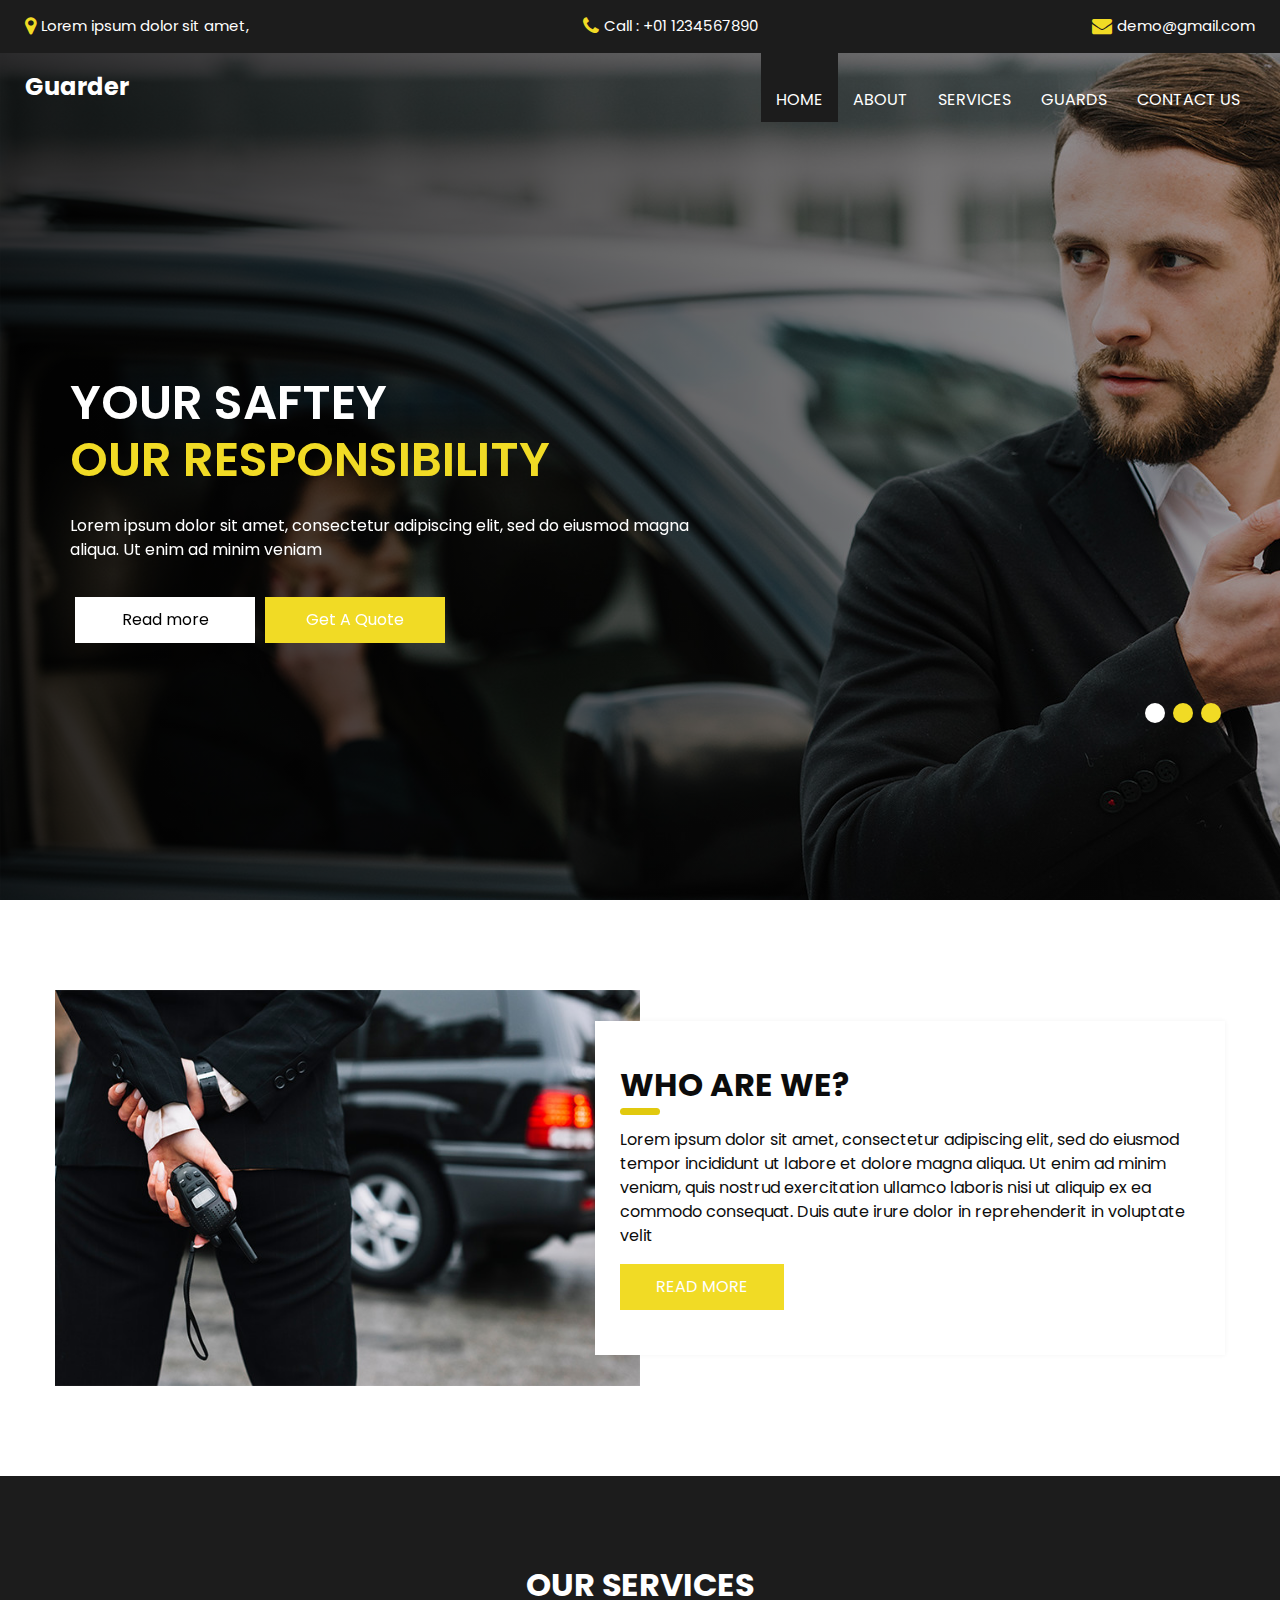
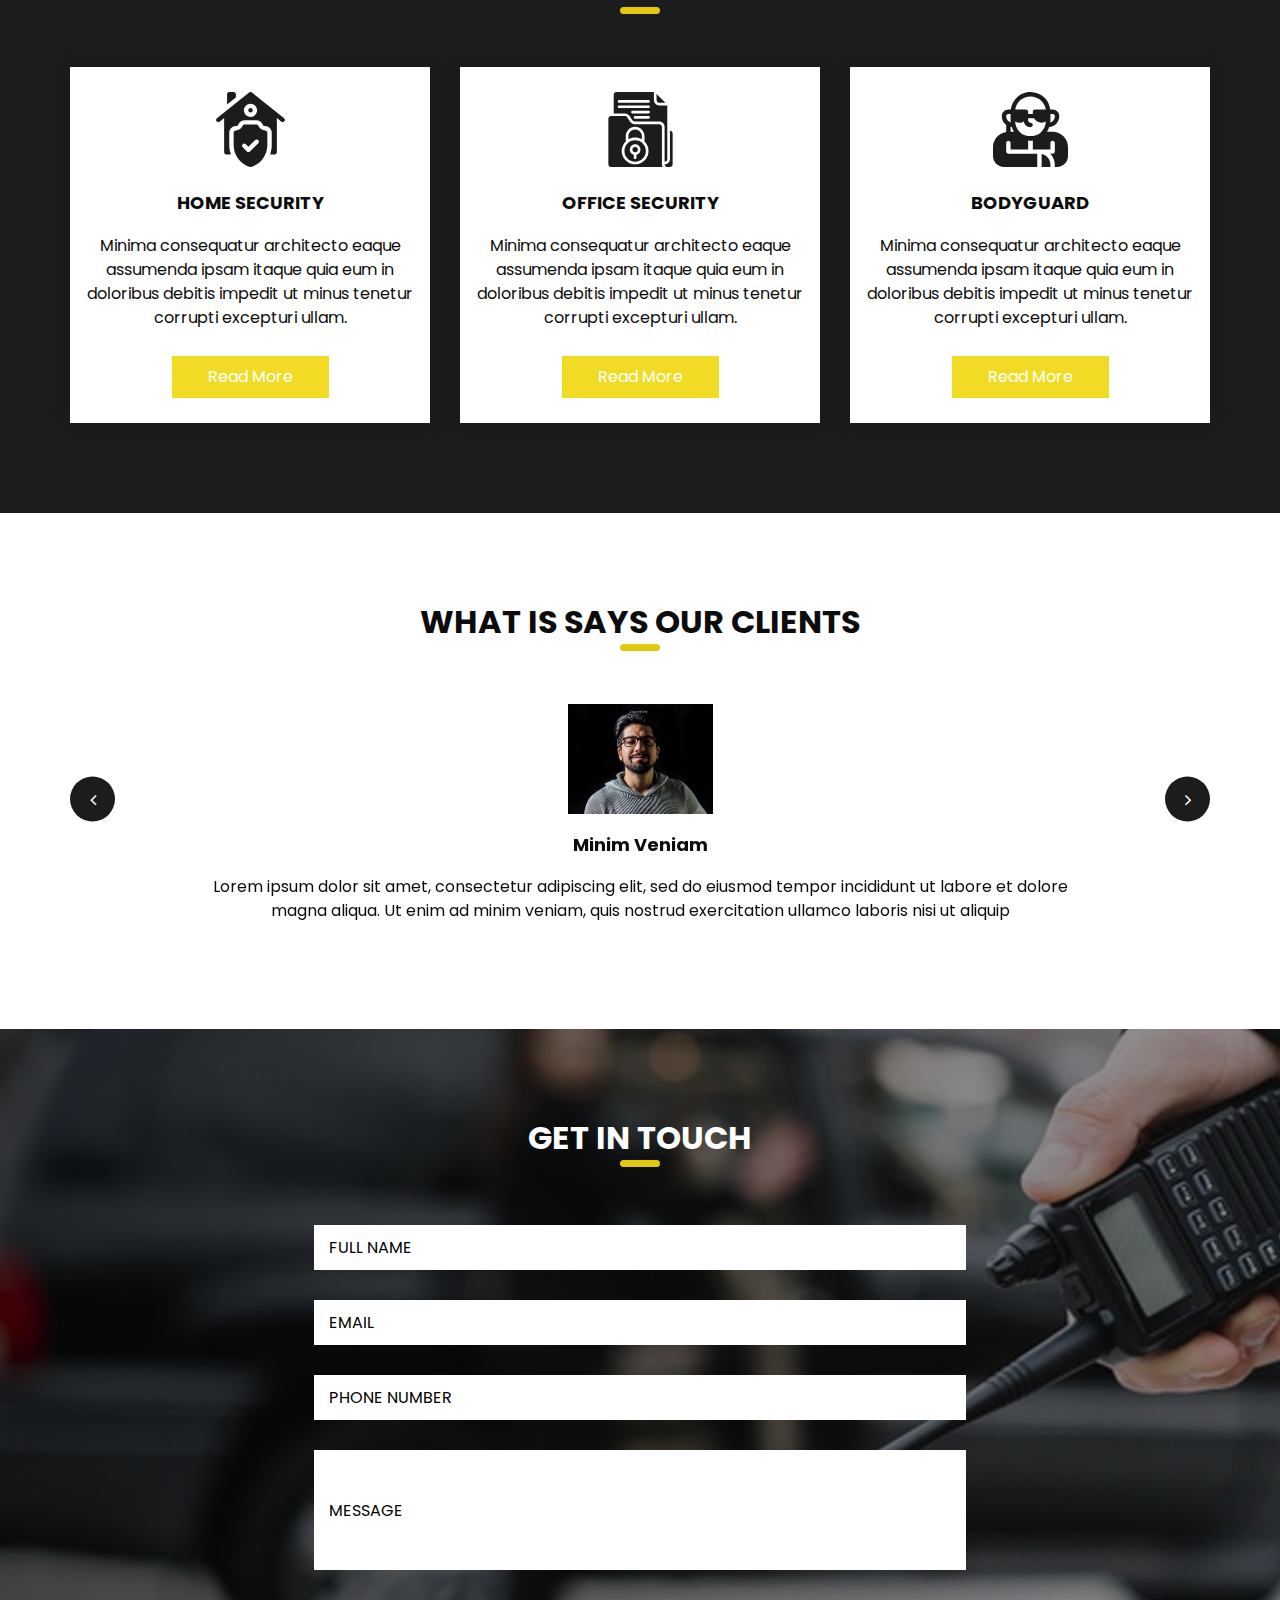
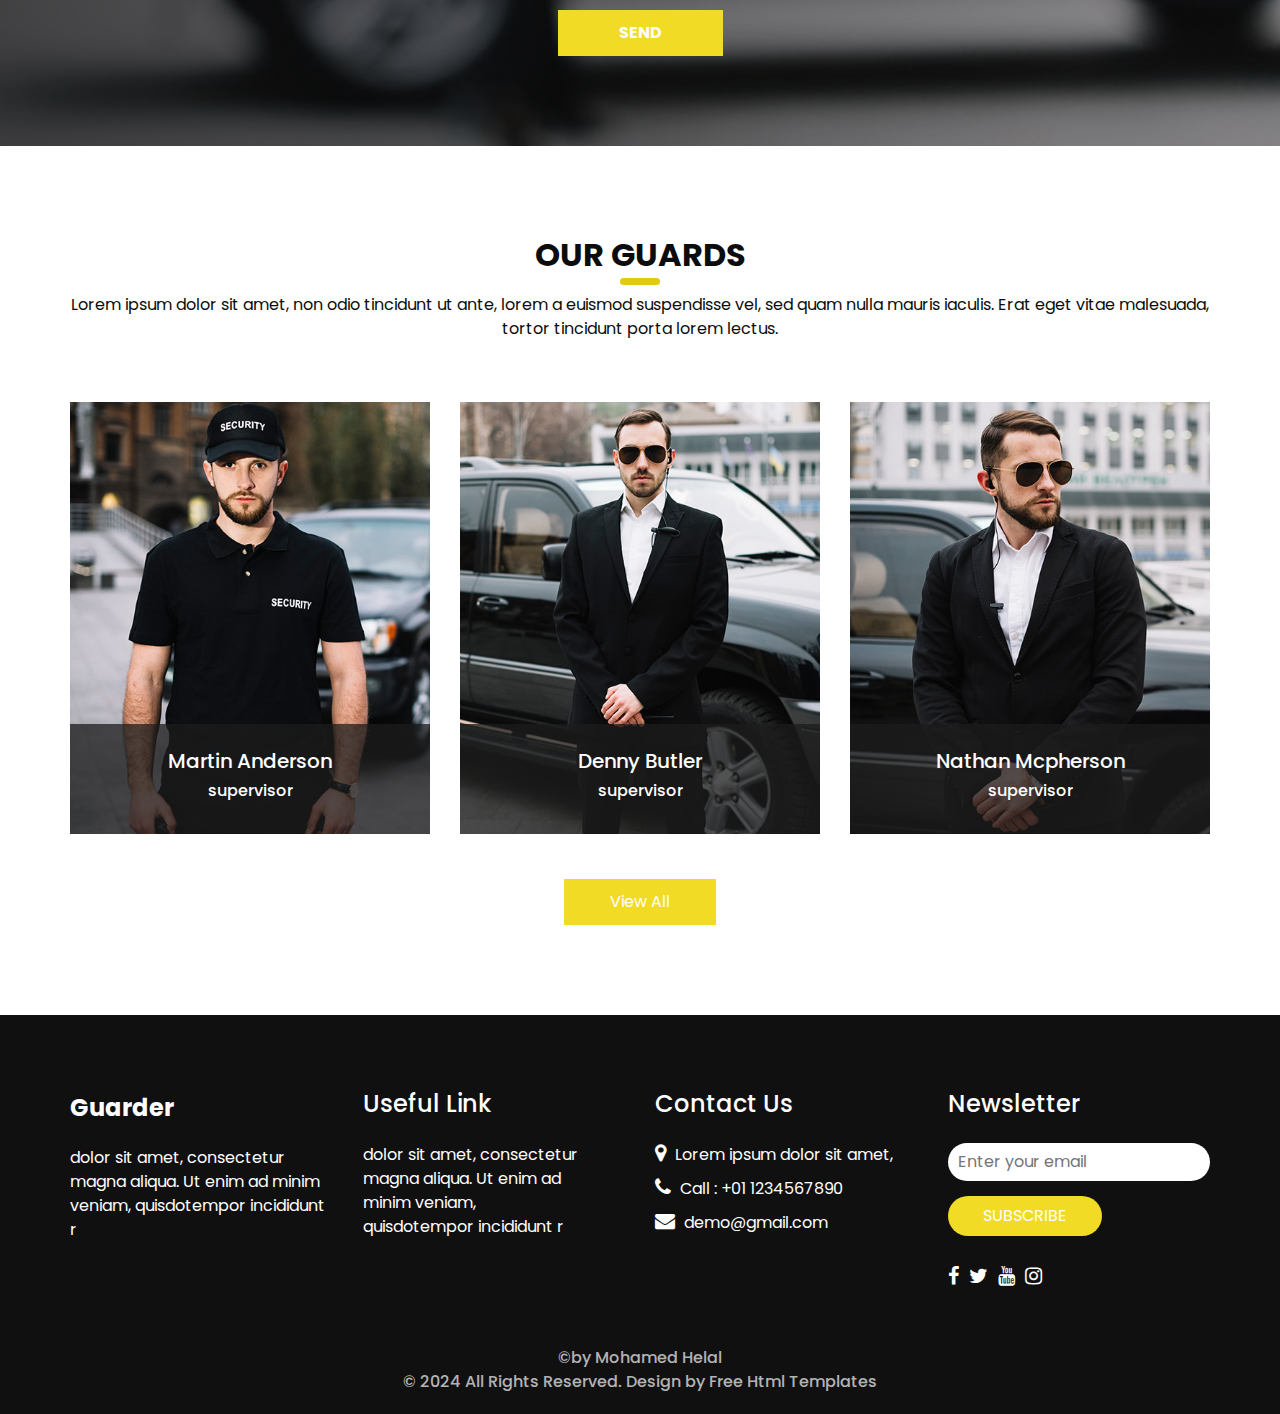
<file: index.html>
<!DOCTYPE html>
<html>

<head>
  <!-- Basic -->
  <meta charset="utf-8" />
  <meta http-equiv="X-UA-Compatible" content="IE=edge" />
  <!-- Mobile Metas -->
  <meta name="viewport" content="width=device-width, initial-scale=1, shrink-to-fit=no" />
  <!-- Site Metas -->
  <meta name="keywords" content="" />
  <meta name="description" content="" />
  <meta name="author" content="" />
  <link rel="shortcut icon" href="images/favicon.png" type="image/x-icon">

  <title>Guarder</title>

  <!-- bootstrap core css -->
  <link rel="stylesheet" type="text/css" href="css/bootstrap.css" />

  <!-- fonts style -->
  <link href="https://fonts.googleapis.com/css?family=Open+Sans:400,700|Poppins:400,600,700&display=swap" rel="stylesheet" />

  <!-- Custom styles for this template -->
  <link href="css/style.css" rel="stylesheet" />
  <!-- responsive style -->
  <link href="css/responsive.css" rel="stylesheet" />
</head>

<body>
  <div class="hero_area">
    <!-- header section strats -->
    <div class="hero_bg_box">
      <div class="img-box">
        <img src="images/hero-bg.jpg" alt="">
      </div>
    </div>

    <header class="header_section">
      <div class="header_top">
        <div class="container-fluid">
          <div class="contact_link-container">
            <a href="" class="contact_link1">
              <i class="fa fa-map-marker" aria-hidden="true"></i>
              <span>
                Lorem ipsum dolor sit amet,
              </span>
            </a>
            <a href="" class="contact_link2">
              <i class="fa fa-phone" aria-hidden="true"></i>
              <span>
                Call : +01 1234567890
              </span>
            </a>
            <a href="" class="contact_link3">
              <i class="fa fa-envelope" aria-hidden="true"></i>
              <span>
                demo@gmail.com
              </span>
            </a>
          </div>
        </div>
      </div>
      <div class="header_bottom">
        <div class="container-fluid">
          <nav class="navbar navbar-expand-lg custom_nav-container">
            <a class="navbar-brand" href="index.html">
              <span>
                Guarder
              </span>
            </a>
            <button class="navbar-toggler" type="button" data-toggle="collapse" data-target="#navbarSupportedContent" aria-controls="navbarSupportedContent" aria-expanded="false" aria-label="Toggle navigation">
              <span class=""></span>
            </button>

            <div class="collapse navbar-collapse ml-auto" id="navbarSupportedContent">
              <ul class="navbar-nav  ">
                <li class="nav-item active">
                  <a class="nav-link" href="index.html">Home <span class="sr-only">(current)</span></a>
                </li>
                <li class="nav-item">
                  <a class="nav-link" href="about.html"> About</a>
                </li>
                <li class="nav-item">
                  <a class="nav-link" href="service.html"> Services </a>
                </li>
                <li class="nav-item">
                  <a class="nav-link" href="guard.html"> Guards </a>
                </li>
                <li class="nav-item">
                  <a class="nav-link" href="contact.html">Contact us</a>
                </li>
              </ul>
            </div>
          </nav>
        </div>
      </div>
    </header>
    <!-- end header section -->
    <!-- slider section -->
    <section class=" slider_section ">
      <div id="carouselExampleIndicators" class="carousel slide" data-ride="carousel">
        <div class="carousel-inner">
          <div class="carousel-item active">
            <div class="container">
              <div class="row">
                <div class="col-md-7">
                  <div class="detail-box">
                    <h1>
                      Your Saftey <br>
                      <span>
                        Our Responsibility
                      </span>
                    </h1>
                    <p>
                      Lorem ipsum dolor sit amet, consectetur adipiscing elit,
                      sed do eiusmod magna aliqua. Ut enim ad minim veniam
                    </p>
                    <div class="btn-box">
                      <a href="" class="btn-1"> Read more </a>
                      <a href="" class="btn-2">Get A Quote</a>
                    </div>
                  </div>
                </div>
              </div>
            </div>
          </div>
          <div class="carousel-item ">
            <div class="container">
              <div class="row">
                <div class="col-md-7">
                  <div class="detail-box">
                    <h1>
                      Your Saftey <br>
                      <span>
                        Our Responsibility
                      </span>
                    </h1>
                    <p>
                      Lorem ipsum dolor sit amet, consectetur adipiscing elit,
                      sed do eiusmod magna aliqua. Ut enim ad minim veniam
                    </p>
                    <div class="btn-box">
                      <a href="" class="btn-1"> Read more </a>
                      <a href="" class="btn-2">Get A Quote</a>
                    </div>
                  </div>
                </div>
              </div>
            </div>
          </div>
          <div class="carousel-item ">
            <div class="container">
              <div class="row">
                <div class="col-md-7">
                  <div class="detail-box">
                    <h1>
                      Your Saftey <br>
                      <span>
                        Our Responsibility
                      </span>
                    </h1>
                    <p>
                      Lorem ipsum dolor sit amet, consectetur adipiscing elit,
                      sed do eiusmod magna aliqua. Ut enim ad minim veniam
                    </p>
                    <div class="btn-box">
                      <a href="" class="btn-1"> Read more </a>
                      <a href="" class="btn-2">Get A Quote</a>
                    </div>
                  </div>
                </div>
              </div>
            </div>
          </div>
        </div>
        <div class="container idicator_container">
          <ol class="carousel-indicators">
            <li data-target="#carouselExampleIndicators" data-slide-to="0" class="active"></li>
            <li data-target="#carouselExampleIndicators" data-slide-to="1"></li>
            <li data-target="#carouselExampleIndicators" data-slide-to="2"></li>
          </ol>
        </div>
      </div>
    </section>
    <!-- end slider section -->
  </div>

  <!-- about section -->

  <section class="about_section layout_padding">
    <div class="container">
      <div class="row">
        <div class="col-md-6 px-0">
          <div class="img_container">
            <div class="img-box">
              <img src="images/about-img.jpg" alt="" />
            </div>
          </div>
        </div>
        <div class="col-md-6 px-0">
          <div class="detail-box">
            <div class="heading_container ">
              <h2>
                Who Are We?
              </h2>
            </div>
            <p>
              Lorem ipsum dolor sit amet, consectetur adipiscing elit, sed do
              eiusmod tempor incididunt ut labore et dolore magna aliqua. Ut
              enim ad minim veniam, quis nostrud exercitation ullamco laboris
              nisi ut aliquip ex ea commodo consequat. Duis aute irure dolor
              in reprehenderit in voluptate velit
            </p>
            <div class="btn-box">
              <a href="">
                Read More
              </a>
            </div>
          </div>
        </div>
      </div>
    </div>
  </section>

  <!-- end about section -->

  <!-- service section -->

  <section class="service_section layout_padding">
    <div class="container">
      <div class="heading_container heading_center">
        <h2>
          Our services
        </h2>
      </div>
      <div class="row">
        <div class="col-md-4">
          <div class="box ">
            <div class="img-box">
              <svg enable-background="new 0 0 512 512" height="512" viewBox="0 0 512 512" width="512" xmlns="http://www.w3.org/2000/svg">
                <g>
                  <g>
                    <circle cx="256" cy="125" r="15" />
                    <path d="m356 262c-18.955 0-35.996-10.532-44.472-27.484l-2.111-4.223c-2.541-5.083-7.735-8.293-13.417-8.293h-80c-5.682 0-10.876 3.21-13.417 8.292l-2.111 4.222c-8.476 16.954-25.517 27.486-44.472 27.486-8.284 0-15 6.716-15 15v85.597c0 33.654 10.619 65.715 30.708 92.716 20.089 27 47.747 46.384 79.982 56.054 1.406.422 2.858.633 4.31.633s2.904-.211 4.31-.633c32.235-9.67 59.893-29.054 79.982-56.054 20.089-27.001 30.708-59.062 30.708-92.716v-85.597c0-8.284-6.716-15-15-15zm-46.967 87.322-56.568 56.568c-2.929 2.929-6.768 4.394-10.606 4.394s-7.678-1.464-10.606-4.394l-28.284-28.284c-5.858-5.858-5.858-15.355 0-21.213 5.857-5.858 15.355-5.858 21.213 0l17.678 17.677 45.962-45.961c5.857-5.858 15.355-5.858 21.213 0 5.856 5.858 5.856 15.355-.002 21.213z" />
                    <g>
                      <path d="m485.371 179.287-220-176c-5.479-4.383-13.263-4.383-18.741 0l-220 176c-6.469 5.175-7.518 14.614-2.342 21.083 5.175 6.468 14.614 7.517 21.083 2.342l30.629-24.503v232.791c0 8.284 6.716 15 15 15h31.119c-7.333-20.12-11.119-41.476-11.119-63.403v-85.597c0-24.813 20.187-45 45-45 7.632 0 14.226-4.075 17.639-10.901l2.112-4.224c7.67-15.342 23.093-24.875 40.249-24.875h80c17.156 0 32.579 9.533 40.25 24.878l2.111 4.223c3.412 6.824 10.007 10.899 17.639 10.899 24.813 0 45 20.187 45 45v85.597c0 21.927-3.786 43.283-11.119 63.403h31.119c8.284 0 15-6.716 15-15v-232.791l30.629 24.503c2.766 2.213 6.075 3.288 9.361 3.288 4.4 0 8.76-1.927 11.722-5.63 5.176-6.469 4.127-15.908-2.341-21.083zm-229.371-9.287c-24.813 0-45-20.187-45-45s20.187-45 45-45 45 20.187 45 45-20.187 45-45 45z" />
                    </g>
                  </g>
                  <g>
                    <path d="m156 15c0-8.284-6.716-15-15-15h-30c-8.284 0-15 6.716-15 15v70.372l60-48z" />
                  </g>
                </g>
              </svg>
            </div>
            <div class="detail-box">
              <h6>
                Home Security
              </h6>
              <p>
                Minima consequatur architecto eaque assumenda ipsam itaque quia eum in doloribus debitis impedit ut minus tenetur corrupti excepturi ullam.
              </p>
              <a href="">
                Read More
              </a>
            </div>
          </div>
        </div>
        <div class="col-md-4">
          <div class="box ">
            <div class="img-box">
              <svg version="1.1" xmlns="http://www.w3.org/2000/svg" xmlns:xlink="http://www.w3.org/1999/xlink" x="0px" y="0px" viewBox="0 0 512 512" style="enable-background:new 0 0 512 512;" xml:space="preserve">
                <g>
                  <g>
                    <g>
                      <circle cx="219.429" cy="393.143" r="18.286" />
                      <path d="M219.429,329.143c-40.396,0-73.143,32.747-73.143,73.143c0,40.396,32.747,73.143,73.143,73.143
          c40.396,0,73.143-32.747,73.143-73.143C292.525,361.909,259.805,329.189,219.429,329.143z M228.571,428.416V448
          c0,5.049-4.093,9.143-9.143,9.143c-5.049,0-9.143-4.093-9.143-9.143v-19.584c-17.831-4.604-29.458-21.749-27.137-40.018
          c2.32-18.269,17.864-31.963,36.28-31.963c18.416,0,33.959,13.694,36.28,31.963C258.029,406.667,246.403,423.812,228.571,428.416z
          " />
                      <path d="M402.286,274.286v-36.571c-0.01-10.095-8.191-18.276-18.286-18.286H215.772c-12.18-0.01-23.558-6.08-30.348-16.192
          l-20.321-30.487c-3.392-5.109-9.117-8.179-15.25-8.179H54.857c-10.095,0.01-18.276,8.191-18.286,18.286v310.857
          c0.01,10.095,8.191,18.276,18.286,18.286h352.516c-3.294-5.533-5.051-11.846-5.088-18.286V274.286z M304.069,436.92
          c-14.047,34.375-47.506,56.826-84.64,56.795c-37.135,0.031-70.593-22.419-84.64-56.795c-14.047-34.375-5.888-73.833,20.64-99.818
          v-35.388c0.04-35.33,28.67-63.96,64-64c35.33,0.039,63.961,28.67,64,64v35.388C309.957,363.087,318.116,402.545,304.069,436.92z" />
                      <path d="M384,73.143h41.929l-60.214-60.214v41.929C365.724,64.952,373.905,73.133,384,73.143z" />
                      <path d="M265.143,323.227v-21.513c-0.044-25.229-20.485-45.67-45.714-45.714c-25.235,0.03-45.685,20.479-45.714,45.714v21.513
          C201.959,306.734,236.898,306.734,265.143,323.227z" />
                      <path d="M420.571,256v219.429c10.095-0.01,18.276-8.191,18.286-18.286V91.429H384c-20.188-0.023-36.548-16.383-36.571-36.571V0
          h-256C81.334,0.01,73.153,8.191,73.143,18.286v128h76.71c12.247-0.005,23.684,6.122,30.464,16.321l20.295,30.446
          c3.395,5.048,9.077,8.08,15.161,8.089H384c20.188,0.023,36.548,16.383,36.571,36.571V256z M310.857,182.857h-91.429
          c-5.049,0-9.143-4.093-9.143-9.143s4.093-9.143,9.143-9.143h91.429c5.049,0,9.143,4.093,9.143,9.143
          S315.907,182.857,310.857,182.857z M310.857,146.286H201.143c-5.049,0-9.143-4.093-9.143-9.143c0-5.049,4.093-9.143,9.143-9.143
          h109.714c5.049,0,9.143,4.093,9.143,9.143C320,142.192,315.907,146.286,310.857,146.286z M310.857,109.714H109.714
          c-5.049,0-9.143-4.093-9.143-9.143c0-5.049,4.093-9.143,9.143-9.143h201.143c5.049,0,9.143,4.093,9.143,9.143
          C320,105.621,315.907,109.714,310.857,109.714z M310.857,73.143H109.714c-5.049,0-9.143-4.093-9.143-9.143
          s4.093-9.143,9.143-9.143h201.143c5.049,0,9.143,4.093,9.143,9.143S315.907,73.143,310.857,73.143z" />
                      <path d="M457.143,265.143v192c-0.023,20.188-16.383,36.548-36.571,36.571c0.01,10.095,8.191,18.276,18.286,18.286h18.286
          c10.095-0.01,18.276-8.191,18.286-18.286V283.429C475.419,273.334,467.238,265.153,457.143,265.143z" />
                    </g>
                  </g>
                </g>
                <g>
                </g>
                <g>
                </g>
                <g>
                </g>
                <g>
                </g>
                <g>
                </g>
                <g>
                </g>
                <g>
                </g>
                <g>
                </g>
                <g>
                </g>
                <g>
                </g>
                <g>
                </g>
                <g>
                </g>
                <g>
                </g>
                <g>
                </g>
                <g>
                </g>
              </svg>
            </div>
            <div class="detail-box">
              <h6>
                Office Security
              </h6>
              <p>
                Minima consequatur architecto eaque assumenda ipsam itaque quia eum in doloribus debitis impedit ut minus tenetur corrupti excepturi ullam.
              </p>
              <a href="">
                Read More
              </a>
            </div>
          </div>
        </div>
        <div class="col-md-4">
          <div class="box ">
            <div class="img-box">
              <svg version="1.1" xmlns="http://www.w3.org/2000/svg" xmlns:xlink="http://www.w3.org/1999/xlink" x="0px" y="0px" viewBox="0 0 512 512" style="enable-background:new 0 0 512 512;" xml:space="preserve">
                <g>
                  <g>
                    <path d="M332,423.518V512h60v-15C392,460.784,366.197,430.487,332,423.518z" />
                  </g>
                </g>
                <g>
                  <g>
                    <path d="M407,272h-38.298c6.211-9.549,11.184-21.85,14.971-32.595c38.58-3.058,69.119-35.067,69.119-74.405
                 c0-24.814-20.186-45-45-45h-17.263c-3.373-30.112-16.168-58.339-38.108-80.581C326.639,14.004,290.742,0,255,0
                 c-69.309,0-125.911,52.685-133.484,120H105c-24.814,0-45,20.186-45,45c0,24.476,11.836,46.095,30.066,59.685
                 C90.062,224.797,90,224.888,90,225v48.516C39.25,280.873,0,324.245,0,377v60c0,41.353,33.633,75,75,75h227v-90h-15H105
                 c-8.291,0-15-6.709-15-15v-60c0-8.291,6.709-15,15-15s15,6.709,15,15v45h120v-61.373c4.988,0.569,9.946,1.373,15,1.373
                 s12.012-0.804,17-1.373V392h15h30h75v-45c0-8.291,6.709-15,15-15c8.291,0,15,6.709,15,15v60c0,8.291-6.709,15-15,15h-16.75
                 c19.534,19.08,31.75,45.608,31.75,75v15h15c41.367,0,75-33.647,75-75v-60C512,319.109,464.891,272,407,272z M392,195v-45h15.791
                 c8.262,0,15,6.724,15,15c0,20.33-13.638,37.354-32.179,42.914C391.033,203.597,392,199.378,392,195z M255,30
                 c27.803,0,56.229,10.928,76.209,30.63c16.238,16.45,26.111,37.178,29.319,59.37H287c-8.291,0-15,6.709-15,15v15h-32v-15
                 c0-8.291-6.709-15-15-15h-73.484C158.873,69.25,202.244,30,255,30z M90,165c0-8.276,6.738-15,15-15h15v45
                 c0,4.292,0.956,8.425,1.362,12.66C103.239,201.843,90,185.03,90,165z M120,272v-34.219c2.75,0.564,5.449,1.283,8.298,1.542
                 c3.787,10.774,8.774,23.103,15,32.677H120z M326.316,275.706c-29.136,25.422-72.715,31.761-108.047,19.067
                 c-11.777-4.237-22.866-10.593-32.578-19.063c-20.881-18.376-33.043-46.22-34.929-73.644C159.448,206.968,169.332,210,180,210
                 c11.235,0,21.636-3.298,30.637-8.694C213.739,223.118,232.346,240,255,240c8.291,0,17-6.709,17-15s-8.709-15-17-15
                 c-8.262,0-15-6.724-15-15v-15h40.346c10.411,17.847,29.55,30,51.654,30c10.668,0,20.552-3.032,29.238-7.934
                 C359.352,229.501,347.186,257.357,326.316,275.706z" />
                  </g>
                </g>
                <g>
                </g>
                <g>
                </g>
                <g>
                </g>
                <g>
                </g>
                <g>
                </g>
                <g>
                </g>
                <g>
                </g>
                <g>
                </g>
                <g>
                </g>
                <g>
                </g>
                <g>
                </g>
                <g>
                </g>
                <g>
                </g>
                <g>
                </g>
                <g>
                </g>
              </svg>
            </div>
            <div class="detail-box">
              <h6>
                Bodyguard
              </h6>
              <p>
                Minima consequatur architecto eaque assumenda ipsam itaque quia eum in doloribus debitis impedit ut minus tenetur corrupti excepturi ullam.
              </p>
              <a href="">
                Read More
              </a>
            </div>
          </div>
        </div>
      </div>
    </div>
  </section>

  <!-- end service section -->


  <!-- client section -->

  <section class="client_section layout_padding">
    <div class="container ">
      <div class="heading_container heading_center">
        <h2>
          What is says our clients
        </h2>
      </div>
      <div id="carouselExampleControls" class="carousel slide" data-ride="carousel">
        <div class="carousel-inner">
          <div class="carousel-item active">
            <div class="box">
              <div class="img-box">
                <img src="images/client.png" alt="">
              </div>
              <div class="detail-box">
                <h4>
                  Minim Veniam
                </h4>
                <p>
                  Lorem ipsum dolor sit amet, consectetur adipiscing elit, sed
                  do eiusmod tempor incididunt ut labore et dolore magna
                  aliqua. Ut enim ad minim veniam, quis nostrud exercitation
                  ullamco laboris nisi ut aliquip
                </p>
              </div>
            </div>
          </div>
          <div class="carousel-item ">
            <div class="box">
              <div class="img-box">
                <img src="images/client.png" alt="">
              </div>
              <div class="detail-box">
                <h4>
                  Minim Veniam
                </h4>
                <p>
                  Lorem ipsum dolor sit amet, consectetur adipiscing elit, sed
                  do eiusmod tempor incididunt ut labore et dolore magna
                  aliqua. Ut enim ad minim veniam, quis nostrud exercitation
                  ullamco laboris nisi ut aliquip
                </p>
              </div>
            </div>
          </div>
          <div class="carousel-item ">
            <div class="box">
              <div class="img-box">
                <img src="images/client.png" alt="">
              </div>
              <div class="detail-box">
                <h4>
                  Minim Veniam
                </h4>
                <p>
                  Lorem ipsum dolor sit amet, consectetur adipiscing elit, sed
                  do eiusmod tempor incididunt ut labore et dolore magna
                  aliqua. Ut enim ad minim veniam, quis nostrud exercitation
                  ullamco laboris nisi ut aliquip
                </p>
              </div>
            </div>
          </div>
        </div>
        <div class="carousel_btn-box">
          <a class="carousel-control-prev" href="#carouselExampleControls" role="button" data-slide="prev">
            <i class="fa fa-angle-left" aria-hidden="true"></i>
            <span class="sr-only">Previous</span>
          </a>
          <a class="carousel-control-next" href="#carouselExampleControls" role="button" data-slide="next">
            <i class="fa fa-angle-right" aria-hidden="true"></i>
            <span class="sr-only">Next</span>
          </a>
        </div>
      </div>
    </div>
  </section>

  <!-- end client section -->

  <!-- contact section -->

  <section class="contact_section layout_padding">
    <div class="contact_bg_box">
      <div class="img-box">
        <img src="images/contact-bg.jpg" alt="">
      </div>
    </div>
    <div class="container">
      <div class="heading_container heading_center">
        <h2>
          Get In touch
        </h2>
      </div>
      <div class="">
        <div class="row">
          <div class="col-md-7 mx-auto">
            <form action="#">
              <div class="contact_form-container">
                <div>
                  <div>
                    <input type="text" placeholder="Full Name" />
                  </div>
                  <div>
                    <input type="email" placeholder="Email " />
                  </div>
                  <div>
                    <input type="text" placeholder="Phone Number" />
                  </div>
                  <div class="">
                    <input type="text" placeholder="Message" class="message_input" />
                  </div>
                  <div class="btn-box ">
                    <button type="submit">
                      Send
                    </button>
                  </div>
                </div>
              </div>
            </form>
          </div>
        </div>
      </div>
    </div>
  </section>

  <!-- end contact section -->

  <!-- team section -->

  <section class="team_section layout_padding">
    <div class="container">
      <div class="heading_container heading_center">
        <h2>
          Our Guards
        </h2>
        <p>
          Lorem ipsum dolor sit amet, non odio tincidunt ut ante, lorem a euismod suspendisse vel, sed quam nulla mauris
          iaculis. Erat eget vitae malesuada, tortor tincidunt porta lorem lectus.
        </p>
      </div>
      <div class="row">
        <div class="col-md-4 col-sm-6 mx-auto ">
          <div class="box">
            <div class="img-box">
              <img src="images/t1.jpg" alt="">
            </div>
            <div class="detail-box">
              <h5>
                Martin Anderson
              </h5>
              <h6 class="">
                supervisor
              </h6>
            </div>
          </div>
        </div>
        <div class="col-md-4 col-sm-6 mx-auto ">
          <div class="box">
            <div class="img-box">
              <img src="images/t2.jpg" alt="">
            </div>
            <div class="detail-box">
              <h5>
                Denny Butler
              </h5>
              <h6 class="">
                supervisor
              </h6>
            </div>
          </div>
        </div>
        <div class="col-md-4 col-sm-6 mx-auto ">
          <div class="box">
            <div class="img-box">
              <img src="images/t3.jpg" alt="">
            </div>
            <div class="detail-box">
              <h5>
                Nathan Mcpherson
              </h5>
              <h6 class="">
                supervisor
              </h6>
            </div>
          </div>
        </div>
      </div>
      <div class="btn-box">
        <a href="">
          View All
        </a>
      </div>
    </div>
  </section>

  <!-- end team section -->

  <!-- info section -->
  <section class="info_section ">
    <div class="container">
      <div class="row">
        <div class="col-md-3">
          <div class="info_logo">
            <a class="navbar-brand" href="index.html">
              <span>
                Guarder
              </span>
            </a>
            <p>
              dolor sit amet, consectetur magna aliqua. Ut enim ad minim veniam, quisdotempor incididunt r
            </p>
          </div>
        </div>
        <div class="col-md-3">
          <div class="info_links">
            <h5>
              Useful Link
            </h5>
            <ul>
              <li>
                <a href="">
                  dolor sit amet, consectetur
                </a>
              </li>
              <li>
                <a href="">
                  magna aliqua. Ut enim ad
                </a>
              </li>
              <li>
                <a href="">
                  minim veniam,
                </a>
              </li>
              <li>
                <a href="">
                  quisdotempor incididunt r
                </a>
              </li>
            </ul>
          </div>
        </div>
        <div class="col-md-3">
          <div class="info_info">
            <h5>
              Contact Us
            </h5>
          </div>
          <div class="info_contact">
            <a href="" class="">
              <i class="fa fa-map-marker" aria-hidden="true"></i>
              <span>
                Lorem ipsum dolor sit amet,
              </span>
            </a>
            <a href="" class="">
              <i class="fa fa-phone" aria-hidden="true"></i>
              <span>
                Call : +01 1234567890
              </span>
            </a>
            <a href="" class="">
              <i class="fa fa-envelope" aria-hidden="true"></i>
              <span>
                demo@gmail.com
              </span>
            </a>
          </div>
        </div>
        <div class="col-md-3">
          <div class="info_form ">
            <h5>
              Newsletter
            </h5>
            <form action="#">
              <input type="email" placeholder="Enter your email">
              <button>
                Subscribe
              </button>
            </form>
            <div class="social_box">
              <a href="">
                <i class="fa fa-facebook" aria-hidden="true"></i>
              </a>
              <a href="">
                <i class="fa fa-twitter" aria-hidden="true"></i>
              </a>
              <a href="">
                <i class="fa fa-youtube" aria-hidden="true"></i>
              </a>
              <a href="">
                <i class="fa fa-instagram" aria-hidden="true"></i>
              </a>
            </div>
          </div>
        </div>
      </div>
    </div>
  </section>

  <!-- end info_section -->




  <!-- footer section -->
  <footer class="container-fluid footer_section">
    <section class="mohamed__helal">
      <p class="mohamed__helal_pp">©by Mohamed Helal</p>
      <p class="mohamed">© 2024 All Rights Reserved. Design by Free Html Templates</p>
    </section>
  </footer>
  <!-- footer section -->

</body>

</html>
</file>
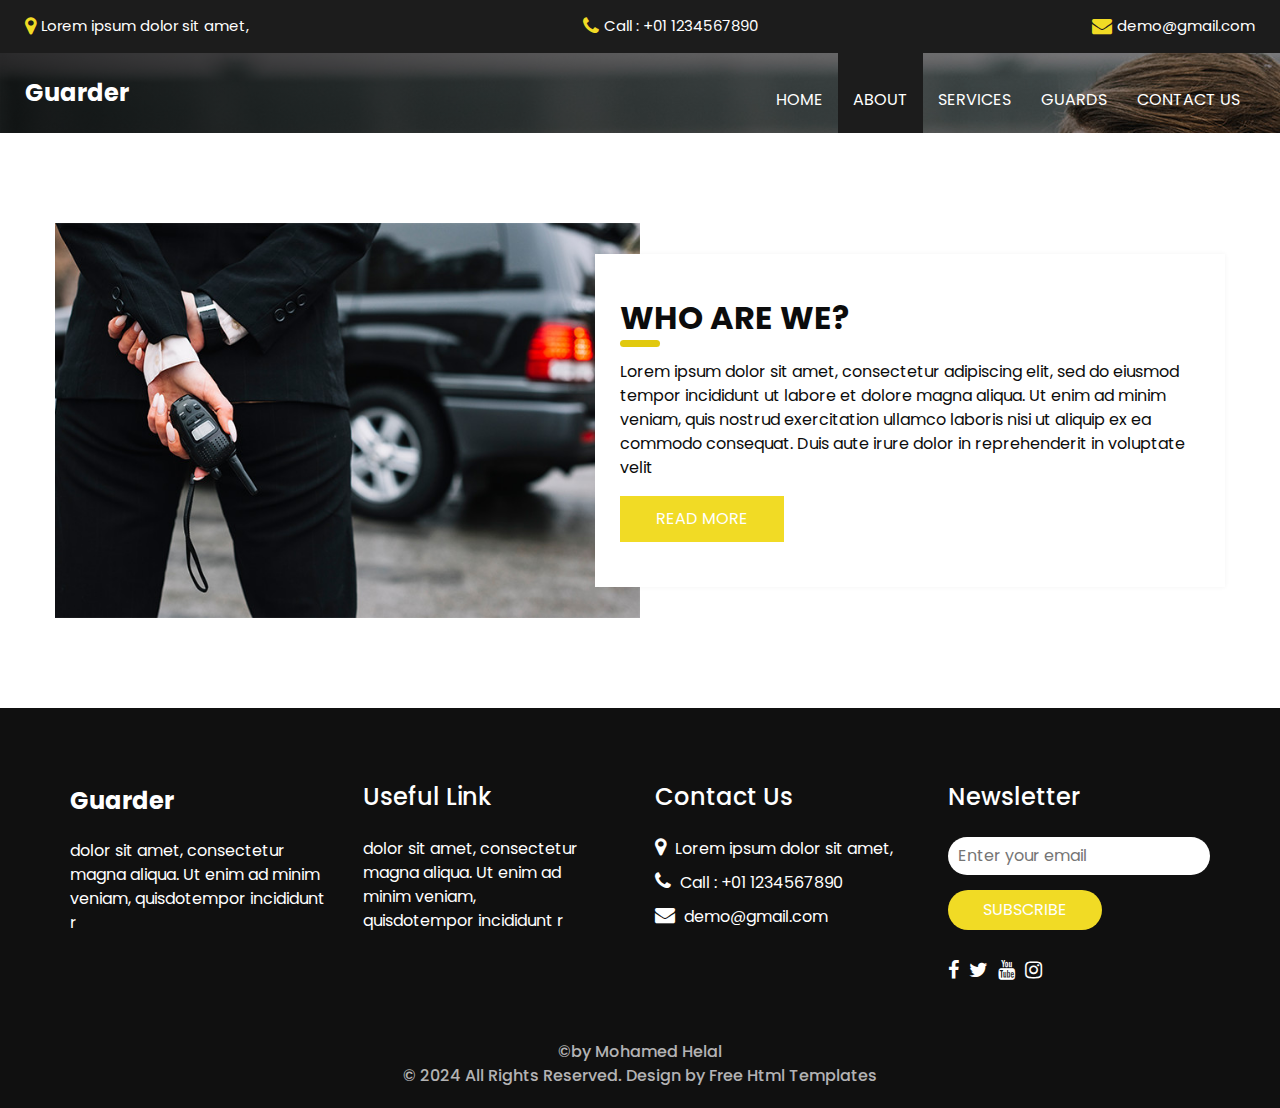
<file: about.html>
<!DOCTYPE html>
<html>

<head>
  <!-- Basic -->
  <meta charset="utf-8" />
  <meta http-equiv="X-UA-Compatible" content="IE=edge" />
  <!-- Mobile Metas -->
  <meta name="viewport" content="width=device-width, initial-scale=1, shrink-to-fit=no" />
  <!-- Site Metas -->
  <meta name="keywords" content="" />
  <meta name="description" content="" />
  <meta name="author" content="" />
  <link rel="shortcut icon" href="images/favicon.png" type="image/x-icon">

  <title>Guarder</title>

  <!-- bootstrap core css -->
  <link rel="stylesheet" type="text/css" href="css/bootstrap.css" />

  <!-- fonts style -->
  <link href="https://fonts.googleapis.com/css?family=Open+Sans:400,700|Poppins:400,600,700&display=swap" rel="stylesheet" />

  <!-- Custom styles for this template -->
  <link href="css/style.css" rel="stylesheet" />
  <!-- responsive style -->
  <link href="css/responsive.css" rel="stylesheet" />
</head>

<body class="sub_page">
  <div class="hero_area">
    <!-- header section strats -->
    <div class="hero_bg_box">
      <div class="img-box">
        <img src="images/hero-bg.jpg" alt="">
      </div>
    </div>

    <header class="header_section">
      <div class="header_top">
        <div class="container-fluid">
          <div class="contact_link-container">
            <a href="" class="contact_link1">
              <i class="fa fa-map-marker" aria-hidden="true"></i>
              <span>
                Lorem ipsum dolor sit amet,
              </span>
            </a>
            <a href="" class="contact_link2">
              <i class="fa fa-phone" aria-hidden="true"></i>
              <span>
                Call : +01 1234567890
              </span>
            </a>
            <a href="" class="contact_link3">
              <i class="fa fa-envelope" aria-hidden="true"></i>
              <span>
                demo@gmail.com
              </span>
            </a>
          </div>
        </div>
      </div>
      <div class="header_bottom">
        <div class="container-fluid">
          <nav class="navbar navbar-expand-lg custom_nav-container">
            <a class="navbar-brand" href="index.html">
              <span>
                Guarder
              </span>
            </a>
            <button class="navbar-toggler" type="button" data-toggle="collapse" data-target="#navbarSupportedContent" aria-controls="navbarSupportedContent" aria-expanded="false" aria-label="Toggle navigation">
              <span class=""></span>
            </button>

            <div class="collapse navbar-collapse ml-auto" id="navbarSupportedContent">
              <ul class="navbar-nav  ">
                <li class="nav-item ">
                  <a class="nav-link" href="index.html">Home <span class="sr-only">(current)</span></a>
                </li>
                <li class="nav-item active">
                  <a class="nav-link" href="about.html"> About</a>
                </li>
                <li class="nav-item">
                  <a class="nav-link" href="service.html"> Services </a>
                </li>
                <li class="nav-item">
                  <a class="nav-link" href="guard.html"> Guards </a>
                </li>
                <li class="nav-item">
                  <a class="nav-link" href="contact.html">Contact us</a>
                </li>
              </ul>
            </div>
          </nav>
        </div>
      </div>
    </header>
    <!-- end header section -->
  </div>

  <!-- about section -->

  <section class="about_section layout_padding">
    <div class="container">
      <div class="row">
        <div class="col-md-6 px-0">
          <div class="img_container">
            <div class="img-box">
              <img src="images/about-img.jpg" alt="" />
            </div>
          </div>
        </div>
        <div class="col-md-6 px-0">
          <div class="detail-box">
            <div class="heading_container ">
              <h2>
                Who Are We?
              </h2>
            </div>
            <p>
              Lorem ipsum dolor sit amet, consectetur adipiscing elit, sed do
              eiusmod tempor incididunt ut labore et dolore magna aliqua. Ut
              enim ad minim veniam, quis nostrud exercitation ullamco laboris
              nisi ut aliquip ex ea commodo consequat. Duis aute irure dolor
              in reprehenderit in voluptate velit
            </p>
            <div class="btn-box">
              <a href="">
                Read More
              </a>
            </div>
          </div>
        </div>
      </div>
    </div>
  </section>

  <!-- end about section -->

  <!-- info section -->
  <section class="info_section ">
    <div class="container">
      <div class="row">
        <div class="col-md-3">
          <div class="info_logo">
            <a class="navbar-brand" href="index.html">
              <span>
                Guarder
              </span>
            </a>
            <p>
              dolor sit amet, consectetur magna aliqua. Ut enim ad minim veniam, quisdotempor incididunt r
            </p>
          </div>
        </div>
        <div class="col-md-3">
          <div class="info_links">
            <h5>
              Useful Link
            </h5>
            <ul>
              <li>
                <a href="">
                  dolor sit amet, consectetur
                </a>
              </li>
              <li>
                <a href="">
                  magna aliqua. Ut enim ad
                </a>
              </li>
              <li>
                <a href="">
                  minim veniam,
                </a>
              </li>
              <li>
                <a href="">
                  quisdotempor incididunt r
                </a>
              </li>
            </ul>
          </div>
        </div>
        <div class="col-md-3">
          <div class="info_info">
            <h5>
              Contact Us
            </h5>
          </div>
          <div class="info_contact">
            <a href="" class="">
              <i class="fa fa-map-marker" aria-hidden="true"></i>
              <span>
                Lorem ipsum dolor sit amet,
              </span>
            </a>
            <a href="" class="">
              <i class="fa fa-phone" aria-hidden="true"></i>
              <span>
                Call : +01 1234567890
              </span>
            </a>
            <a href="" class="">
              <i class="fa fa-envelope" aria-hidden="true"></i>
              <span>
                demo@gmail.com
              </span>
            </a>
          </div>
        </div>
        <div class="col-md-3">
          <div class="info_form ">
            <h5>
              Newsletter
            </h5>
            <form action="#">
              <input type="email" placeholder="Enter your email">
              <button>
                Subscribe
              </button>
            </form>
            <div class="social_box">
              <a href="">
                <i class="fa fa-facebook" aria-hidden="true"></i>
              </a>
              <a href="">
                <i class="fa fa-twitter" aria-hidden="true"></i>
              </a>
              <a href="">
                <i class="fa fa-youtube" aria-hidden="true"></i>
              </a>
              <a href="">
                <i class="fa fa-instagram" aria-hidden="true"></i>
              </a>
            </div>
          </div>
        </div>
      </div>
    </div>
  </section>

  <!-- end info_section -->




  <!-- footer section -->
  <footer class="container-fluid footer_section">
    <section class="mohamed__helal">
      <p class="mohamed__helal_pp">©by Mohamed Helal</p>
      <p class="mohamed">© 2024 All Rights Reserved. Design by Free Html Templates</p>
  </section>
  </footer>
  <!-- footer section -->


</body>

</html>
</file>
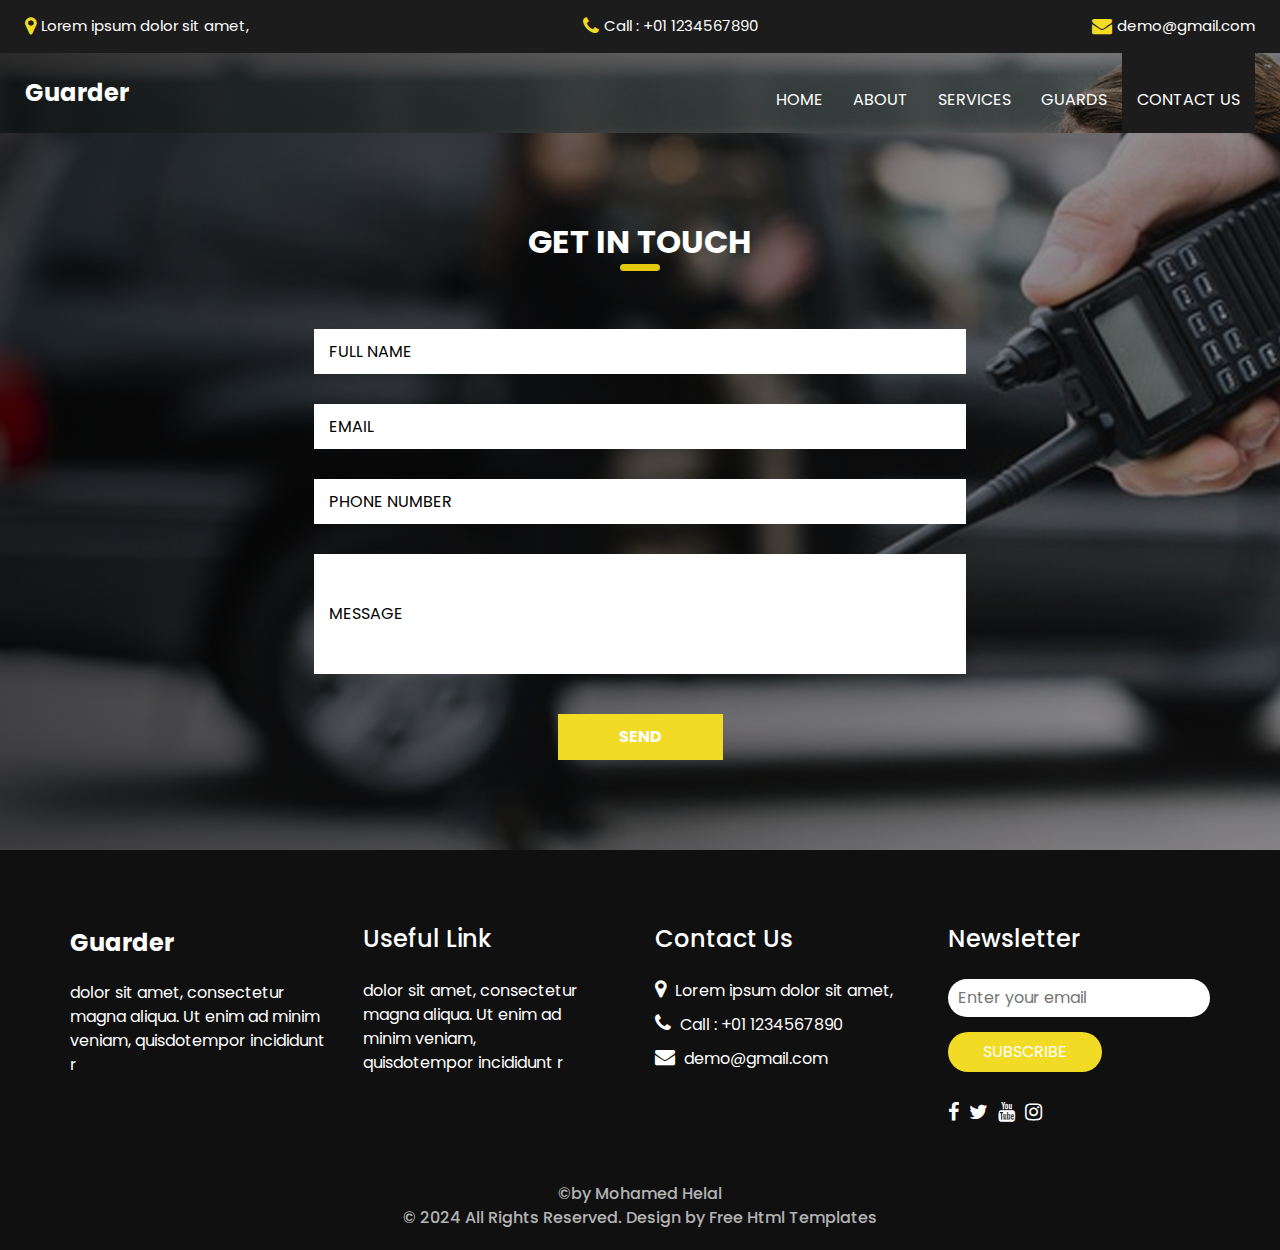
<file: contact.html>
<!DOCTYPE html>
<html>

<head>
  <!-- Basic -->
  <meta charset="utf-8" />
  <meta http-equiv="X-UA-Compatible" content="IE=edge" />
  <!-- Mobile Metas -->
  <meta name="viewport" content="width=device-width, initial-scale=1, shrink-to-fit=no" />
  <!-- Site Metas -->
  <meta name="keywords" content="" />
  <meta name="description" content="" />
  <meta name="author" content="" />
  <link rel="shortcut icon" href="images/favicon.png" type="image/x-icon">

  <title>Guarder</title>

  <!-- bootstrap core css -->
  <link rel="stylesheet" type="text/css" href="css/bootstrap.css" />

  <!-- fonts style -->
  <link href="https://fonts.googleapis.com/css?family=Open+Sans:400,700|Poppins:400,600,700&display=swap" rel="stylesheet" />

  <!-- Custom styles for this template -->
  <link href="css/style.css" rel="stylesheet" />
  <!-- responsive style -->
  <link href="css/responsive.css" rel="stylesheet" />
</head>

<body class="sub_page">
  <div class="hero_area">
    <!-- header section strats -->
    <div class="hero_bg_box">
      <div class="img-box">
        <img src="images/hero-bg.jpg" alt="">
      </div>
    </div>

    <header class="header_section">
      <div class="header_top">
        <div class="container-fluid">
          <div class="contact_link-container">
            <a href="" class="contact_link1">
              <i class="fa fa-map-marker" aria-hidden="true"></i>
              <span>
                Lorem ipsum dolor sit amet,
              </span>
            </a>
            <a href="" class="contact_link2">
              <i class="fa fa-phone" aria-hidden="true"></i>
              <span>
                Call : +01 1234567890
              </span>
            </a>
            <a href="" class="contact_link3">
              <i class="fa fa-envelope" aria-hidden="true"></i>
              <span>
                demo@gmail.com
              </span>
            </a>
          </div>
        </div>
      </div>
      <div class="header_bottom">
        <div class="container-fluid">
          <nav class="navbar navbar-expand-lg custom_nav-container">
            <a class="navbar-brand" href="index.html">
              <span>
                Guarder
              </span>
            </a>
            <button class="navbar-toggler" type="button" data-toggle="collapse" data-target="#navbarSupportedContent" aria-controls="navbarSupportedContent" aria-expanded="false" aria-label="Toggle navigation">
              <span class=""></span>
            </button>

            <div class="collapse navbar-collapse ml-auto" id="navbarSupportedContent">
              <ul class="navbar-nav  ">
                <li class="nav-item ">
                  <a class="nav-link" href="index.html">Home <span class="sr-only">(current)</span></a>
                </li>
                <li class="nav-item">
                  <a class="nav-link" href="about.html"> About</a>
                </li>
                <li class="nav-item">
                  <a class="nav-link" href="service.html"> Services </a>
                </li>
                <li class="nav-item">
                  <a class="nav-link" href="guard.html"> Guards </a>
                </li>
                <li class="nav-item active">
                  <a class="nav-link" href="contact.html">Contact us</a>
                </li>
              </ul>
            </div>
          </nav>
        </div>
      </div>
    </header>
    <!-- end header section -->
  </div>

  <!-- contact section -->

  <section class="contact_section layout_padding">
    <div class="contact_bg_box">
      <div class="img-box">
        <img src="images/contact-bg.jpg" alt="">
      </div>
    </div>
    <div class="container">
      <div class="heading_container heading_center">
        <h2>
          Get In touch
        </h2>
      </div>
      <div class="">
        <div class="row">
          <div class="col-md-7 mx-auto">
            <form action="#">
              <div class="contact_form-container">
                <div>
                  <div>
                    <input type="text" placeholder="Full Name" />
                  </div>
                  <div>
                    <input type="email" placeholder="Email " />
                  </div>
                  <div>
                    <input type="text" placeholder="Phone Number" />
                  </div>
                  <div class="">
                    <input type="text" placeholder="Message" class="message_input" />
                  </div>
                  <div class="btn-box ">
                    <button type="submit">
                      Send
                    </button>
                  </div>
                </div>
              </div>
            </form>
          </div>
        </div>
      </div>
    </div>
  </section>

  <!-- end contact section -->

  <!-- info section -->
  <section class="info_section ">
    <div class="container">
      <div class="row">
        <div class="col-md-3">
          <div class="info_logo">
            <a class="navbar-brand" href="index.html">
              <span>
                Guarder
              </span>
            </a>
            <p>
              dolor sit amet, consectetur magna aliqua. Ut enim ad minim veniam, quisdotempor incididunt r
            </p>
          </div>
        </div>
        <div class="col-md-3">
          <div class="info_links">
            <h5>
              Useful Link
            </h5>
            <ul>
              <li>
                <a href="">
                  dolor sit amet, consectetur
                </a>
              </li>
              <li>
                <a href="">
                  magna aliqua. Ut enim ad
                </a>
              </li>
              <li>
                <a href="">
                  minim veniam,
                </a>
              </li>
              <li>
                <a href="">
                  quisdotempor incididunt r
                </a>
              </li>
            </ul>
          </div>
        </div>
        <div class="col-md-3">
          <div class="info_info">
            <h5>
              Contact Us
            </h5>
          </div>
          <div class="info_contact">
            <a href="" class="">
              <i class="fa fa-map-marker" aria-hidden="true"></i>
              <span>
                Lorem ipsum dolor sit amet,
              </span>
            </a>
            <a href="" class="">
              <i class="fa fa-phone" aria-hidden="true"></i>
              <span>
                Call : +01 1234567890
              </span>
            </a>
            <a href="" class="">
              <i class="fa fa-envelope" aria-hidden="true"></i>
              <span>
                demo@gmail.com
              </span>
            </a>
          </div>
        </div>
        <div class="col-md-3">
          <div class="info_form ">
            <h5>
              Newsletter
            </h5>
            <form action="#">
              <input type="email" placeholder="Enter your email">
              <button>
                Subscribe
              </button>
            </form>
            <div class="social_box">
              <a href="">
                <i class="fa fa-facebook" aria-hidden="true"></i>
              </a>
              <a href="">
                <i class="fa fa-twitter" aria-hidden="true"></i>
              </a>
              <a href="">
                <i class="fa fa-youtube" aria-hidden="true"></i>
              </a>
              <a href="">
                <i class="fa fa-instagram" aria-hidden="true"></i>
              </a>
            </div>
          </div>
        </div>
      </div>
    </div>
  </section>

  <!-- end info_section -->




  <!-- footer section -->
  <footer class="container-fluid footer_section">
    <section class="mohamed__helal">
      <p class="mohamed__helal_pp">©by Mohamed Helal</p>
      <p class="mohamed">© 2024 All Rights Reserved. Design by Free Html Templates</p>
    </section>
  </footer>
  <!-- footer section -->

</body>

</html>
</file>
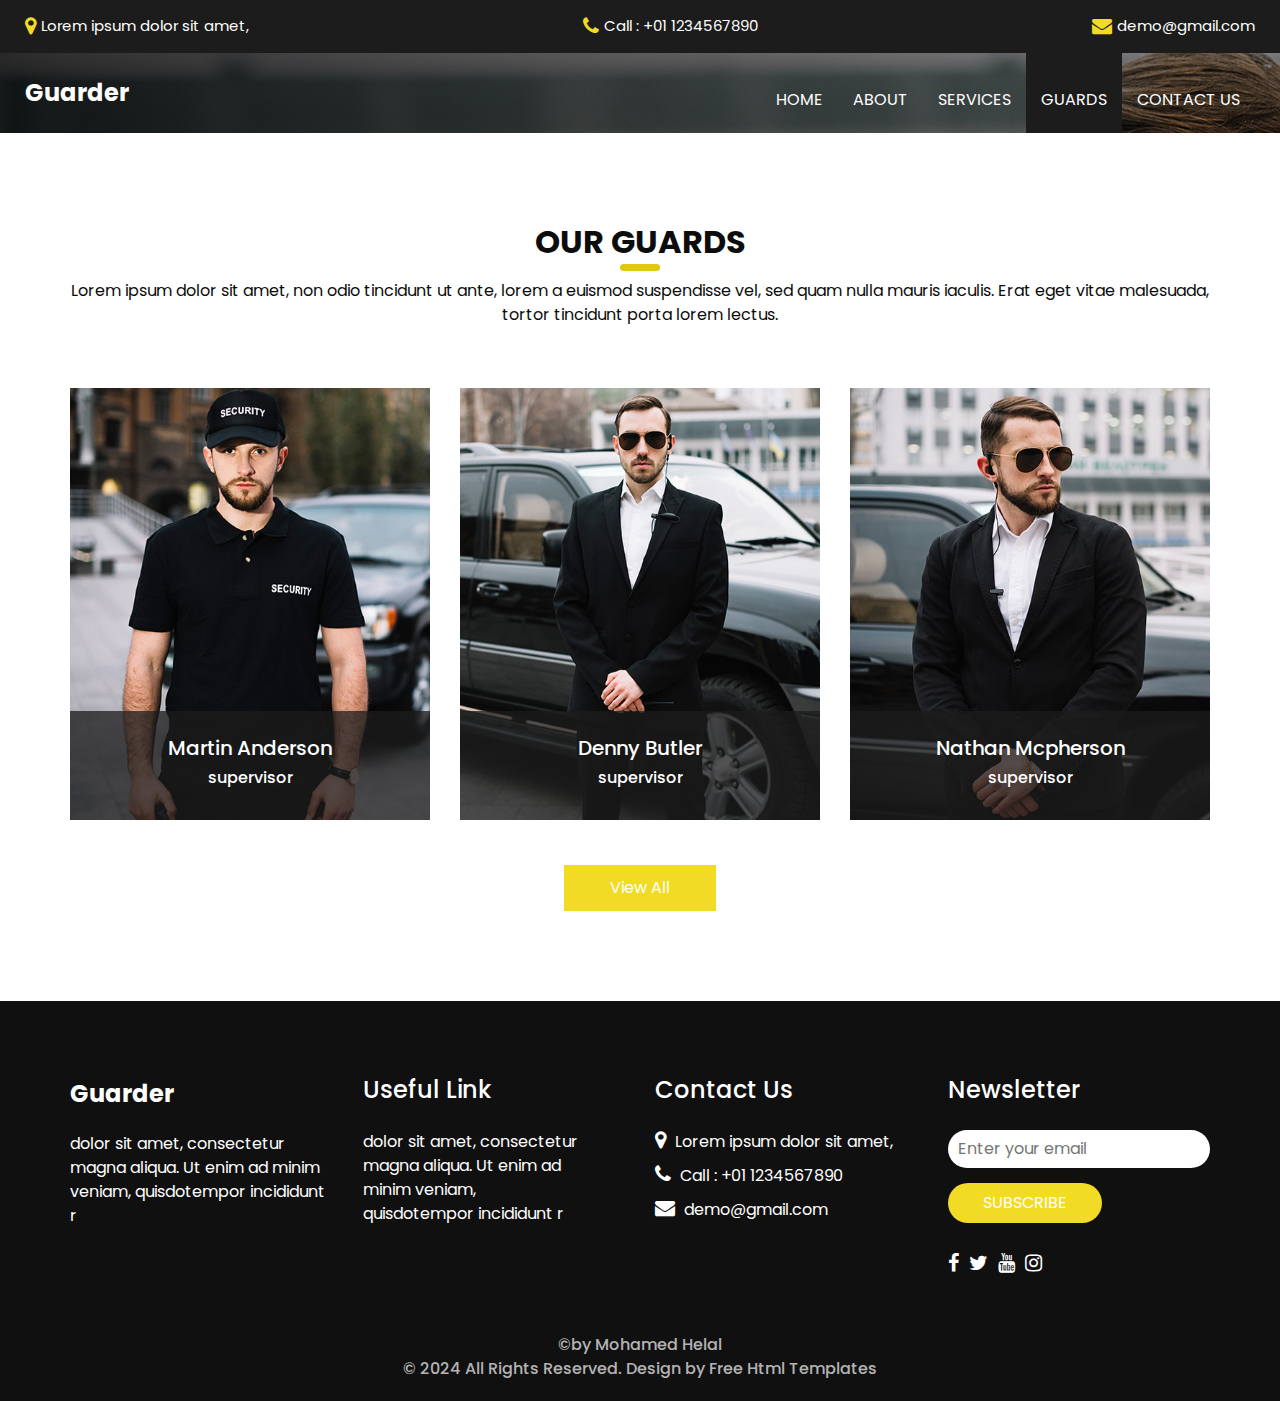
<file: guard.html>
<!DOCTYPE html>
<html>

<head>
  <!-- Basic -->
  <meta charset="utf-8" />
  <meta http-equiv="X-UA-Compatible" content="IE=edge" />
  <!-- Mobile Metas -->
  <meta name="viewport" content="width=device-width, initial-scale=1, shrink-to-fit=no" />
  <!-- Site Metas -->
  <meta name="keywords" content="" />
  <meta name="description" content="" />
  <meta name="author" content="" />
  <link rel="shortcut icon" href="images/favicon.png" type="image/x-icon">

  <title>Guarder</title>

  <!-- bootstrap core css -->
  <link rel="stylesheet" type="text/css" href="css/bootstrap.css" />

  <!-- fonts style -->
  <link href="https://fonts.googleapis.com/css?family=Open+Sans:400,700|Poppins:400,600,700&display=swap" rel="stylesheet" />

  <!-- Custom styles for this template -->
  <link href="css/style.css" rel="stylesheet" />
  <!-- responsive style -->
  <link href="css/responsive.css" rel="stylesheet" />
</head>

<body class="sub_page">
  <div class="hero_area">
    <!-- header section strats -->
    <div class="hero_bg_box">
      <div class="img-box">
        <img src="images/hero-bg.jpg" alt="">
      </div>
    </div>

    <header class="header_section">
      <div class="header_top">
        <div class="container-fluid">
          <div class="contact_link-container">
            <a href="" class="contact_link1">
              <i class="fa fa-map-marker" aria-hidden="true"></i>
              <span>
                Lorem ipsum dolor sit amet,
              </span>
            </a>
            <a href="" class="contact_link2">
              <i class="fa fa-phone" aria-hidden="true"></i>
              <span>
                Call : +01 1234567890
              </span>
            </a>
            <a href="" class="contact_link3">
              <i class="fa fa-envelope" aria-hidden="true"></i>
              <span>
                demo@gmail.com
              </span>
            </a>
          </div>
        </div>
      </div>
      <div class="header_bottom">
        <div class="container-fluid">
          <nav class="navbar navbar-expand-lg custom_nav-container">
            <a class="navbar-brand" href="index.html">
              <span>
                Guarder
              </span>
            </a>
            <button class="navbar-toggler" type="button" data-toggle="collapse" data-target="#navbarSupportedContent" aria-controls="navbarSupportedContent" aria-expanded="false" aria-label="Toggle navigation">
              <span class=""></span>
            </button>

            <div class="collapse navbar-collapse ml-auto" id="navbarSupportedContent">
              <ul class="navbar-nav  ">
                <li class="nav-item ">
                  <a class="nav-link" href="index.html">Home <span class="sr-only">(current)</span></a>
                </li>
                <li class="nav-item">
                  <a class="nav-link" href="about.html"> About</a>
                </li>
                <li class="nav-item">
                  <a class="nav-link" href="service.html"> Services </a>
                </li>
                <li class="nav-item active">
                  <a class="nav-link" href="guard.html"> Guards </a>
                </li>
                <li class="nav-item">
                  <a class="nav-link" href="contact.html">Contact us</a>
                </li>
              </ul>
            </div>
          </nav>
        </div>
      </div>
    </header>
    <!-- end header section -->
  </div>

  <!-- team section -->

  <section class="team_section layout_padding">
    <div class="container">
      <div class="heading_container heading_center">
        <h2>
          Our Guards
        </h2>
        <p>
          Lorem ipsum dolor sit amet, non odio tincidunt ut ante, lorem a euismod suspendisse vel, sed quam nulla mauris
          iaculis. Erat eget vitae malesuada, tortor tincidunt porta lorem lectus.
        </p>
      </div>
      <div class="row">
        <div class="col-md-4 col-sm-6 mx-auto ">
          <div class="box">
            <div class="img-box">
              <img src="images/t1.jpg" alt="">
            </div>
            <div class="detail-box">
              <h5>
                Martin Anderson
              </h5>
              <h6 class="">
                supervisor
              </h6>
            </div>
          </div>
        </div>
        <div class="col-md-4 col-sm-6 mx-auto ">
          <div class="box">
            <div class="img-box">
              <img src="images/t2.jpg" alt="">
            </div>
            <div class="detail-box">
              <h5>
                Denny Butler
              </h5>
              <h6 class="">
                supervisor
              </h6>
            </div>
          </div>
        </div>
        <div class="col-md-4 col-sm-6 mx-auto ">
          <div class="box">
            <div class="img-box">
              <img src="images/t3.jpg" alt="">
            </div>
            <div class="detail-box">
              <h5>
                Nathan Mcpherson
              </h5>
              <h6 class="">
                supervisor
              </h6>
            </div>
          </div>
        </div>
      </div>
      <div class="btn-box">
        <a href="">
          View All
        </a>
      </div>
    </div>
  </section>

  <!-- end team section -->

  <!-- info section -->
  <section class="info_section ">
    <div class="container">
      <div class="row">
        <div class="col-md-3">
          <div class="info_logo">
            <a class="navbar-brand" href="index.html">
              <span>
                Guarder
              </span>
            </a>
            <p>
              dolor sit amet, consectetur magna aliqua. Ut enim ad minim veniam, quisdotempor incididunt r
            </p>
          </div>
        </div>
        <div class="col-md-3">
          <div class="info_links">
            <h5>
              Useful Link
            </h5>
            <ul>
              <li>
                <a href="">
                  dolor sit amet, consectetur
                </a>
              </li>
              <li>
                <a href="">
                  magna aliqua. Ut enim ad
                </a>
              </li>
              <li>
                <a href="">
                  minim veniam,
                </a>
              </li>
              <li>
                <a href="">
                  quisdotempor incididunt r
                </a>
              </li>
            </ul>
          </div>
        </div>
        <div class="col-md-3">
          <div class="info_info">
            <h5>
              Contact Us
            </h5>
          </div>
          <div class="info_contact">
            <a href="" class="">
              <i class="fa fa-map-marker" aria-hidden="true"></i>
              <span>
                Lorem ipsum dolor sit amet,
              </span>
            </a>
            <a href="" class="">
              <i class="fa fa-phone" aria-hidden="true"></i>
              <span>
                Call : +01 1234567890
              </span>
            </a>
            <a href="" class="">
              <i class="fa fa-envelope" aria-hidden="true"></i>
              <span>
                demo@gmail.com
              </span>
            </a>
          </div>
        </div>
        <div class="col-md-3">
          <div class="info_form ">
            <h5>
              Newsletter
            </h5>
            <form action="#">
              <input type="email" placeholder="Enter your email">
              <button>
                Subscribe
              </button>
            </form>
            <div class="social_box">
              <a href="">
                <i class="fa fa-facebook" aria-hidden="true"></i>
              </a>
              <a href="">
                <i class="fa fa-twitter" aria-hidden="true"></i>
              </a>
              <a href="">
                <i class="fa fa-youtube" aria-hidden="true"></i>
              </a>
              <a href="">
                <i class="fa fa-instagram" aria-hidden="true"></i>
              </a>
            </div>
          </div>
        </div>
      </div>
    </div>
  </section>

  <!-- end info_section -->




  <!-- footer section -->
  <footer class="container-fluid footer_section">
    <section class="mohamed__helal">
      <p class="mohamed__helal_pp">©by Mohamed Helal</p>
      <p class="mohamed">© 2024 All Rights Reserved. Design by Free Html Templates</p>
  </section>
  </footer>
  <!-- footer section -->
</body>

</html>
</file>
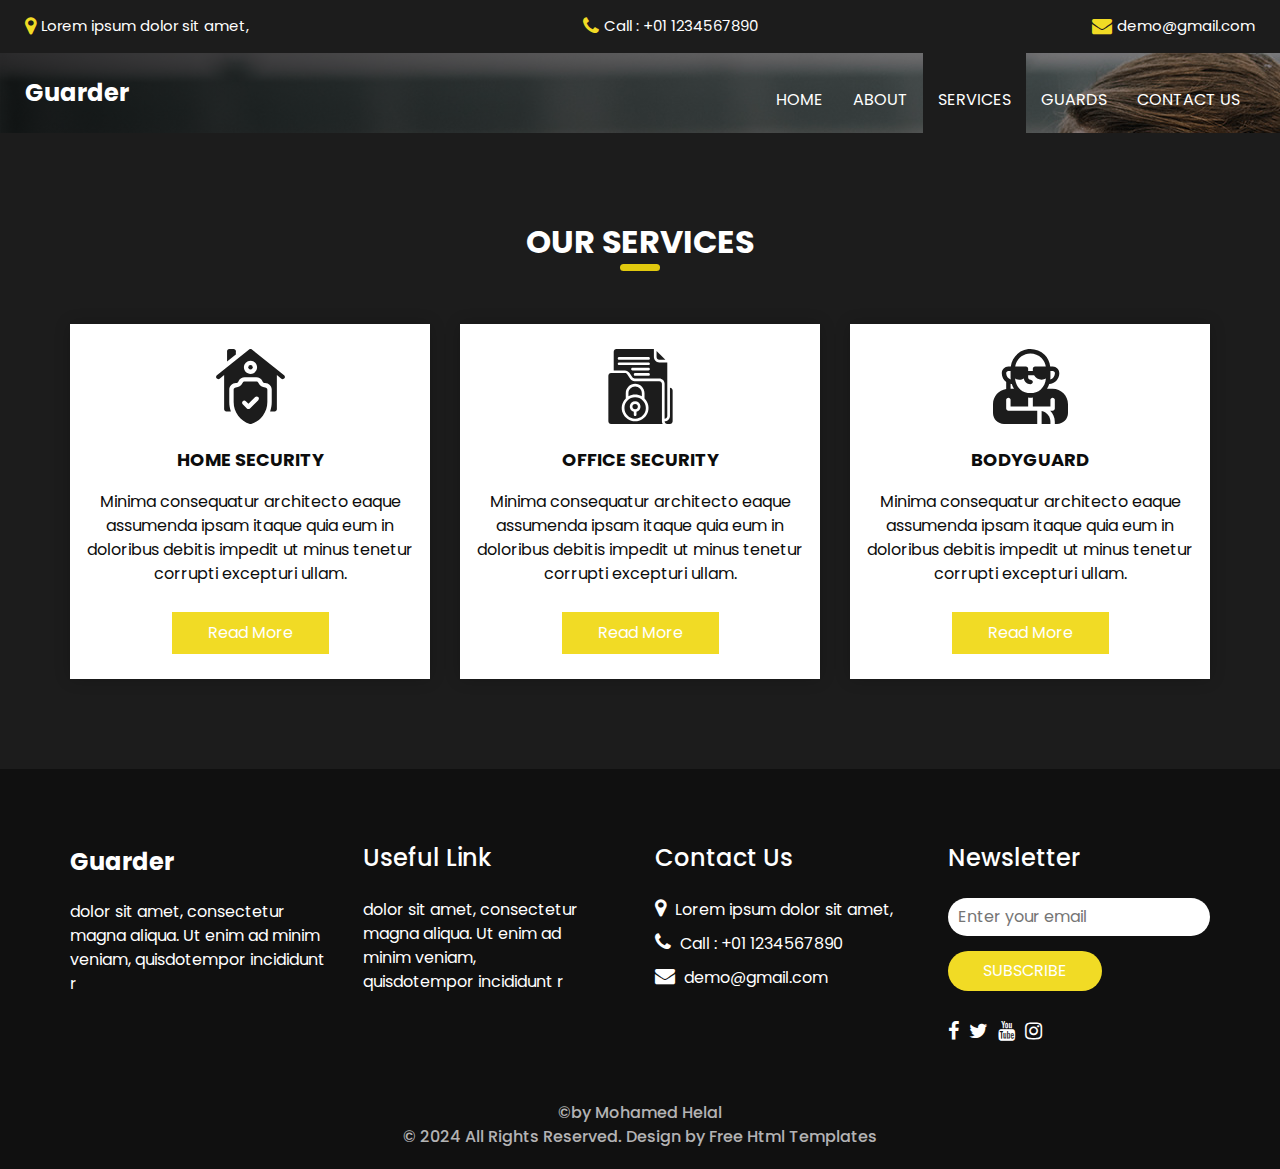
<file: service.html>
<!DOCTYPE html>
<html>
  <head>
    <!-- Basic -->
    <meta charset="utf-8" />
    <meta http-equiv="X-UA-Compatible" content="IE=edge" />
    <!-- Mobile Metas -->
    <meta
      name="viewport"
      content="width=device-width, initial-scale=1, shrink-to-fit=no"
    />
    <!-- Site Metas -->
    <meta name="keywords" content="" />
    <meta name="description" content="" />
    <meta name="author" content="" />
    <link rel="shortcut icon" href="images/favicon.png" type="image/x-icon" />

    <title>Guarder</title>

    <!-- bootstrap core css -->
    <link rel="stylesheet" type="text/css" href="css/bootstrap.css" />

    <!-- fonts style -->
    <link
      href="https://fonts.googleapis.com/css?family=Open+Sans:400,700|Poppins:400,600,700&display=swap"
      rel="stylesheet"
    />

    <!-- Custom styles for this template -->
    <link href="css/style.css" rel="stylesheet" />
    <!-- responsive style -->
    <link href="css/responsive.css" rel="stylesheet" />
  </head>

  <body class="sub_page">
    <div class="hero_area">
      <!-- header section strats -->
      <div class="hero_bg_box">
        <div class="img-box">
          <img src="images/hero-bg.jpg" alt="" />
        </div>
      </div>

      <header class="header_section">
        <div class="header_top">
          <div class="container-fluid">
            <div class="contact_link-container">
              <a href="" class="contact_link1">
                <i class="fa fa-map-marker" aria-hidden="true"></i>
                <span> Lorem ipsum dolor sit amet, </span>
              </a>
              <a href="" class="contact_link2">
                <i class="fa fa-phone" aria-hidden="true"></i>
                <span> Call : +01 1234567890 </span>
              </a>
              <a href="" class="contact_link3">
                <i class="fa fa-envelope" aria-hidden="true"></i>
                <span> demo@gmail.com </span>
              </a>
            </div>
          </div>
        </div>
        <div class="header_bottom">
          <div class="container-fluid">
            <nav class="navbar navbar-expand-lg custom_nav-container">
              <a class="navbar-brand" href="index.html">
                <span> Guarder </span>
              </a>
              <button
                class="navbar-toggler"
                type="button"
                data-toggle="collapse"
                data-target="#navbarSupportedContent"
                aria-controls="navbarSupportedContent"
                aria-expanded="false"
                aria-label="Toggle navigation"
              >
                <span class=""></span>
              </button>

              <div
                class="collapse navbar-collapse ml-auto"
                id="navbarSupportedContent"
              >
                <ul class="navbar-nav">
                  <li class="nav-item">
                    <a class="nav-link" href="index.html"
                      >Home <span class="sr-only">(current)</span></a
                    >
                  </li>
                  <li class="nav-item">
                    <a class="nav-link" href="about.html"> About</a>
                  </li>
                  <li class="nav-item active">
                    <a class="nav-link" href="service.html"> Services </a>
                  </li>
                  <li class="nav-item">
                    <a class="nav-link" href="guard.html"> Guards </a>
                  </li>
                  <li class="nav-item">
                    <a class="nav-link" href="contact.html">Contact us</a>
                  </li>
                </ul>
              </div>
            </nav>
          </div>
        </div>
      </header>
      <!-- end header section -->
    </div>

    <!-- service section -->

    <section class="service_section layout_padding">
      <div class="container">
        <div class="heading_container heading_center">
          <h2>Our services</h2>
        </div>
        <div class="row">
          <div class="col-md-4">
            <div class="box">
              <div class="img-box">
                <svg
                  enable-background="new 0 0 512 512"
                  height="512"
                  viewBox="0 0 512 512"
                  width="512"
                  xmlns="http://www.w3.org/2000/svg"
                >
                  <g>
                    <g>
                      <circle cx="256" cy="125" r="15" />
                      <path
                        d="m356 262c-18.955 0-35.996-10.532-44.472-27.484l-2.111-4.223c-2.541-5.083-7.735-8.293-13.417-8.293h-80c-5.682 0-10.876 3.21-13.417 8.292l-2.111 4.222c-8.476 16.954-25.517 27.486-44.472 27.486-8.284 0-15 6.716-15 15v85.597c0 33.654 10.619 65.715 30.708 92.716 20.089 27 47.747 46.384 79.982 56.054 1.406.422 2.858.633 4.31.633s2.904-.211 4.31-.633c32.235-9.67 59.893-29.054 79.982-56.054 20.089-27.001 30.708-59.062 30.708-92.716v-85.597c0-8.284-6.716-15-15-15zm-46.967 87.322-56.568 56.568c-2.929 2.929-6.768 4.394-10.606 4.394s-7.678-1.464-10.606-4.394l-28.284-28.284c-5.858-5.858-5.858-15.355 0-21.213 5.857-5.858 15.355-5.858 21.213 0l17.678 17.677 45.962-45.961c5.857-5.858 15.355-5.858 21.213 0 5.856 5.858 5.856 15.355-.002 21.213z"
                      />
                      <g>
                        <path
                          d="m485.371 179.287-220-176c-5.479-4.383-13.263-4.383-18.741 0l-220 176c-6.469 5.175-7.518 14.614-2.342 21.083 5.175 6.468 14.614 7.517 21.083 2.342l30.629-24.503v232.791c0 8.284 6.716 15 15 15h31.119c-7.333-20.12-11.119-41.476-11.119-63.403v-85.597c0-24.813 20.187-45 45-45 7.632 0 14.226-4.075 17.639-10.901l2.112-4.224c7.67-15.342 23.093-24.875 40.249-24.875h80c17.156 0 32.579 9.533 40.25 24.878l2.111 4.223c3.412 6.824 10.007 10.899 17.639 10.899 24.813 0 45 20.187 45 45v85.597c0 21.927-3.786 43.283-11.119 63.403h31.119c8.284 0 15-6.716 15-15v-232.791l30.629 24.503c2.766 2.213 6.075 3.288 9.361 3.288 4.4 0 8.76-1.927 11.722-5.63 5.176-6.469 4.127-15.908-2.341-21.083zm-229.371-9.287c-24.813 0-45-20.187-45-45s20.187-45 45-45 45 20.187 45 45-20.187 45-45 45z"
                        />
                      </g>
                    </g>
                    <g>
                      <path
                        d="m156 15c0-8.284-6.716-15-15-15h-30c-8.284 0-15 6.716-15 15v70.372l60-48z"
                      />
                    </g>
                  </g>
                </svg>
              </div>
              <div class="detail-box">
                <h6>Home Security</h6>
                <p>
                  Minima consequatur architecto eaque assumenda ipsam itaque
                  quia eum in doloribus debitis impedit ut minus tenetur
                  corrupti excepturi ullam.
                </p>
                <a href=""> Read More </a>
              </div>
            </div>
          </div>
          <div class="col-md-4">
            <div class="box">
              <div class="img-box">
                <svg
                  version="1.1"
                  xmlns="http://www.w3.org/2000/svg"
                  xmlns:xlink="http://www.w3.org/1999/xlink"
                  x="0px"
                  y="0px"
                  viewBox="0 0 512 512"
                  style="enable-background: new 0 0 512 512"
                  xml:space="preserve"
                >
                  <g>
                    <g>
                      <g>
                        <circle cx="219.429" cy="393.143" r="18.286" />
                        <path
                          d="M219.429,329.143c-40.396,0-73.143,32.747-73.143,73.143c0,40.396,32.747,73.143,73.143,73.143
          c40.396,0,73.143-32.747,73.143-73.143C292.525,361.909,259.805,329.189,219.429,329.143z M228.571,428.416V448
          c0,5.049-4.093,9.143-9.143,9.143c-5.049,0-9.143-4.093-9.143-9.143v-19.584c-17.831-4.604-29.458-21.749-27.137-40.018
          c2.32-18.269,17.864-31.963,36.28-31.963c18.416,0,33.959,13.694,36.28,31.963C258.029,406.667,246.403,423.812,228.571,428.416z
          "
                        />
                        <path
                          d="M402.286,274.286v-36.571c-0.01-10.095-8.191-18.276-18.286-18.286H215.772c-12.18-0.01-23.558-6.08-30.348-16.192
          l-20.321-30.487c-3.392-5.109-9.117-8.179-15.25-8.179H54.857c-10.095,0.01-18.276,8.191-18.286,18.286v310.857
          c0.01,10.095,8.191,18.276,18.286,18.286h352.516c-3.294-5.533-5.051-11.846-5.088-18.286V274.286z M304.069,436.92
          c-14.047,34.375-47.506,56.826-84.64,56.795c-37.135,0.031-70.593-22.419-84.64-56.795c-14.047-34.375-5.888-73.833,20.64-99.818
          v-35.388c0.04-35.33,28.67-63.96,64-64c35.33,0.039,63.961,28.67,64,64v35.388C309.957,363.087,318.116,402.545,304.069,436.92z"
                        />
                        <path
                          d="M384,73.143h41.929l-60.214-60.214v41.929C365.724,64.952,373.905,73.133,384,73.143z"
                        />
                        <path
                          d="M265.143,323.227v-21.513c-0.044-25.229-20.485-45.67-45.714-45.714c-25.235,0.03-45.685,20.479-45.714,45.714v21.513
          C201.959,306.734,236.898,306.734,265.143,323.227z"
                        />
                        <path
                          d="M420.571,256v219.429c10.095-0.01,18.276-8.191,18.286-18.286V91.429H384c-20.188-0.023-36.548-16.383-36.571-36.571V0
          h-256C81.334,0.01,73.153,8.191,73.143,18.286v128h76.71c12.247-0.005,23.684,6.122,30.464,16.321l20.295,30.446
          c3.395,5.048,9.077,8.08,15.161,8.089H384c20.188,0.023,36.548,16.383,36.571,36.571V256z M310.857,182.857h-91.429
          c-5.049,0-9.143-4.093-9.143-9.143s4.093-9.143,9.143-9.143h91.429c5.049,0,9.143,4.093,9.143,9.143
          S315.907,182.857,310.857,182.857z M310.857,146.286H201.143c-5.049,0-9.143-4.093-9.143-9.143c0-5.049,4.093-9.143,9.143-9.143
          h109.714c5.049,0,9.143,4.093,9.143,9.143C320,142.192,315.907,146.286,310.857,146.286z M310.857,109.714H109.714
          c-5.049,0-9.143-4.093-9.143-9.143c0-5.049,4.093-9.143,9.143-9.143h201.143c5.049,0,9.143,4.093,9.143,9.143
          C320,105.621,315.907,109.714,310.857,109.714z M310.857,73.143H109.714c-5.049,0-9.143-4.093-9.143-9.143
          s4.093-9.143,9.143-9.143h201.143c5.049,0,9.143,4.093,9.143,9.143S315.907,73.143,310.857,73.143z"
                        />
                        <path
                          d="M457.143,265.143v192c-0.023,20.188-16.383,36.548-36.571,36.571c0.01,10.095,8.191,18.276,18.286,18.286h18.286
          c10.095-0.01,18.276-8.191,18.286-18.286V283.429C475.419,273.334,467.238,265.153,457.143,265.143z"
                        />
                      </g>
                    </g>
                  </g>
                  <g></g>
                  <g></g>
                  <g></g>
                  <g></g>
                  <g></g>
                  <g></g>
                  <g></g>
                  <g></g>
                  <g></g>
                  <g></g>
                  <g></g>
                  <g></g>
                  <g></g>
                  <g></g>
                  <g></g>
                </svg>
              </div>
              <div class="detail-box">
                <h6>Office Security</h6>
                <p>
                  Minima consequatur architecto eaque assumenda ipsam itaque
                  quia eum in doloribus debitis impedit ut minus tenetur
                  corrupti excepturi ullam.
                </p>
                <a href=""> Read More </a>
              </div>
            </div>
          </div>
          <div class="col-md-4">
            <div class="box">
              <div class="img-box">
                <svg
                  version="1.1"
                  xmlns="http://www.w3.org/2000/svg"
                  xmlns:xlink="http://www.w3.org/1999/xlink"
                  x="0px"
                  y="0px"
                  viewBox="0 0 512 512"
                  style="enable-background: new 0 0 512 512"
                  xml:space="preserve"
                >
                  <g>
                    <g>
                      <path
                        d="M332,423.518V512h60v-15C392,460.784,366.197,430.487,332,423.518z"
                      />
                    </g>
                  </g>
                  <g>
                    <g>
                      <path
                        d="M407,272h-38.298c6.211-9.549,11.184-21.85,14.971-32.595c38.58-3.058,69.119-35.067,69.119-74.405
                 c0-24.814-20.186-45-45-45h-17.263c-3.373-30.112-16.168-58.339-38.108-80.581C326.639,14.004,290.742,0,255,0
                 c-69.309,0-125.911,52.685-133.484,120H105c-24.814,0-45,20.186-45,45c0,24.476,11.836,46.095,30.066,59.685
                 C90.062,224.797,90,224.888,90,225v48.516C39.25,280.873,0,324.245,0,377v60c0,41.353,33.633,75,75,75h227v-90h-15H105
                 c-8.291,0-15-6.709-15-15v-60c0-8.291,6.709-15,15-15s15,6.709,15,15v45h120v-61.373c4.988,0.569,9.946,1.373,15,1.373
                 s12.012-0.804,17-1.373V392h15h30h75v-45c0-8.291,6.709-15,15-15c8.291,0,15,6.709,15,15v60c0,8.291-6.709,15-15,15h-16.75
                 c19.534,19.08,31.75,45.608,31.75,75v15h15c41.367,0,75-33.647,75-75v-60C512,319.109,464.891,272,407,272z M392,195v-45h15.791
                 c8.262,0,15,6.724,15,15c0,20.33-13.638,37.354-32.179,42.914C391.033,203.597,392,199.378,392,195z M255,30
                 c27.803,0,56.229,10.928,76.209,30.63c16.238,16.45,26.111,37.178,29.319,59.37H287c-8.291,0-15,6.709-15,15v15h-32v-15
                 c0-8.291-6.709-15-15-15h-73.484C158.873,69.25,202.244,30,255,30z M90,165c0-8.276,6.738-15,15-15h15v45
                 c0,4.292,0.956,8.425,1.362,12.66C103.239,201.843,90,185.03,90,165z M120,272v-34.219c2.75,0.564,5.449,1.283,8.298,1.542
                 c3.787,10.774,8.774,23.103,15,32.677H120z M326.316,275.706c-29.136,25.422-72.715,31.761-108.047,19.067
                 c-11.777-4.237-22.866-10.593-32.578-19.063c-20.881-18.376-33.043-46.22-34.929-73.644C159.448,206.968,169.332,210,180,210
                 c11.235,0,21.636-3.298,30.637-8.694C213.739,223.118,232.346,240,255,240c8.291,0,17-6.709,17-15s-8.709-15-17-15
                 c-8.262,0-15-6.724-15-15v-15h40.346c10.411,17.847,29.55,30,51.654,30c10.668,0,20.552-3.032,29.238-7.934
                 C359.352,229.501,347.186,257.357,326.316,275.706z"
                      />
                    </g>
                  </g>
                  <g></g>
                  <g></g>
                  <g></g>
                  <g></g>
                  <g></g>
                  <g></g>
                  <g></g>
                  <g></g>
                  <g></g>
                  <g></g>
                  <g></g>
                  <g></g>
                  <g></g>
                  <g></g>
                  <g></g>
                </svg>
              </div>
              <div class="detail-box">
                <h6>Bodyguard</h6>
                <p>
                  Minima consequatur architecto eaque assumenda ipsam itaque
                  quia eum in doloribus debitis impedit ut minus tenetur
                  corrupti excepturi ullam.
                </p>
                <a href=""> Read More </a>
              </div>
            </div>
          </div>
        </div>
      </div>
    </section>

    <!-- end service section -->

    <!-- info section -->
    <section class="info_section">
      <div class="container">
        <div class="row">
          <div class="col-md-3">
            <div class="info_logo">
              <a class="navbar-brand" href="index.html">
                <span> Guarder </span>
              </a>
              <p>
                dolor sit amet, consectetur magna aliqua. Ut enim ad minim
                veniam, quisdotempor incididunt r
              </p>
            </div>
          </div>
          <div class="col-md-3">
            <div class="info_links">
              <h5>Useful Link</h5>
              <ul>
                <li>
                  <a href=""> dolor sit amet, consectetur </a>
                </li>
                <li>
                  <a href=""> magna aliqua. Ut enim ad </a>
                </li>
                <li>
                  <a href=""> minim veniam, </a>
                </li>
                <li>
                  <a href=""> quisdotempor incididunt r </a>
                </li>
              </ul>
            </div>
          </div>
          <div class="col-md-3">
            <div class="info_info">
              <h5>Contact Us</h5>
            </div>
            <div class="info_contact">
              <a href="" class="">
                <i class="fa fa-map-marker" aria-hidden="true"></i>
                <span> Lorem ipsum dolor sit amet, </span>
              </a>
              <a href="" class="">
                <i class="fa fa-phone" aria-hidden="true"></i>
                <span> Call : +01 1234567890 </span>
              </a>
              <a href="" class="">
                <i class="fa fa-envelope" aria-hidden="true"></i>
                <span> demo@gmail.com </span>
              </a>
            </div>
          </div>
          <div class="col-md-3">
            <div class="info_form">
              <h5>Newsletter</h5>
              <form action="#">
                <input type="email" placeholder="Enter your email" />
                <button>Subscribe</button>
              </form>
              <div class="social_box">
                <a href="">
                  <i class="fa fa-facebook" aria-hidden="true"></i>
                </a>
                <a href="">
                  <i class="fa fa-twitter" aria-hidden="true"></i>
                </a>
                <a href="">
                  <i class="fa fa-youtube" aria-hidden="true"></i>
                </a>
                <a href="">
                  <i class="fa fa-instagram" aria-hidden="true"></i>
                </a>
              </div>
            </div>
          </div>
        </div>
      </div>
    </section>

    <!-- end info_section -->

    <!-- footer section -->
    <footer class="container-fluid footer_section">
      <section class="mohamed__helal">
        <p class="mohamed__helal_pp">©by Mohamed Helal</p>
        <p class="mohamed">© 2024 All Rights Reserved. Design by Free Html Templates</p>
      </section>
    </footer>
    <!-- footer section -->
  </body>
</html>
</file>
<file: css/responsive.css>
@media (max-width: 1120px) {}

@media (max-width: 992px) {
  .hero_area {
    min-height: auto;
  }

  .navbar-nav {
    align-items: center;
  }

  .custom_nav-container .navbar-toggler {
    margin-bottom: 15px;
  }

  .custom_nav-container.navbar-expand-lg .navbar-nav .nav-item .nav-link {
    padding: 10px 25px;
    margin: 5px 0;
  }

  .custom_nav-container.navbar-expand-lg .form-inline {
    justify-content: center;
  }

  .custom_nav-container.navbar-expand-lg {
    padding-top: 10px;
    align-items: center;
  }

  .slider_section {
    padding: 45px 0 150px 0;
  }

  .sub_page .custom_nav-container.navbar-expand-lg .navbar-nav .nav-item .nav-link {
    padding-bottom: 15px;
  }
}

@media (max-width: 768px) {
  .slider_section ol.carousel-indicators {
    justify-content: center;
  }

  .slider_section {
    text-align: center;
  }

  .slider_section .img-box {
    margin-top: 35px;
  }

  .slider_section .detail-box .btn-box {
    justify-content: center;
    flex-wrap: wrap;
  }

  .about_section .heading_container {
    margin-bottom: 0;
  }

  .about_section .row {
    flex-direction: column-reverse;
  }

  .about_section .detail-box {
    margin-left: 0;
    width: 100%;
    box-shadow: 0 0 5px 0 rgba(0, 0, 0, 0.15);
  }

  .service_section .service_container {
    flex-wrap: wrap;
  }

  .client_section .carousel_btn-box {
    margin-top: 25px;
  }

  .client_section .carousel-control-prev,
  .client_section .carousel-control-next {
    position: unset;
    transform: none;
    margin: 0 2.5px;
  }

  .info_section .row .col-md-3 {

    display: flex;
    flex-direction: column;
    align-items: center;
    text-align: center;

  }

  .info_section .info_logo {
    align-items: center;
  }

  .info_section .info_form .social_box {
    justify-content: center;
  }

  .info_section .info_form .social_box a {
    margin: 0 5px;
  }
}

@media (max-width: 576px) {
  .header_top a span {
    display: none;
  }

  .slider_section .detail-box h1 {
    font-size: 2.5rem;
    line-height: 55px;
  }
}

@media (max-width: 480px) {}

@media (max-width: 420px) {}

@media (max-width: 376px) {}

@media (min-width: 1200px) {
  .container {
    max-width: 1170px;
  }
}
</file>
<file: css/style.css>
@import url("font-awesome.min.css");
body {
  font-family: "Poppins", sans-serif;
  color: #0c0c0c;
  background-color: #ffffff;
}

.layout_padding {
  padding-top: 90px;
  padding-bottom: 90px;
}

.layout_padding2 {
  padding-top: 45px;
  padding-bottom: 45px;
}

.layout_padding2-top {
  padding-top: 45px;
}

.layout_padding2-bottom {
  padding-bottom: 45px;
}

.layout_padding-top {
  padding-top: 90px;
}

.layout_padding-bottom {
  padding-bottom: 90px;
}

.heading_container {
  display: -webkit-box;
  display: -ms-flexbox;
  display: flex;
  -webkit-box-orient: vertical;
  -webkit-box-direction: normal;
  -ms-flex-direction: column;
  flex-direction: column;
}

.heading_container h2 {
  position: relative;
  font-weight: bold;
  text-transform: uppercase;
  padding-bottom: 10px;
}

.heading_container h2::before {
  content: "";
  width: 40px;
  height: 7px;
  background-color: #e1c90e;
  border-radius: 10px;
  position: absolute;
  bottom: 0;
  left: 0;
}

.heading_container.heading_center {
  -webkit-box-align: center;
  -ms-flex-align: center;
  align-items: center;
  text-align: center;
}

.heading_container.heading_center h2::before {
  left: 50%;
  -webkit-transform: translateX(-50%);
  transform: translateX(-50%);
}

/*header section*/
.hero_area {
  min-height: 100vh;
  display: -webkit-box;
  display: -ms-flexbox;
  display: flex;
  -webkit-box-orient: vertical;
  -webkit-box-direction: normal;
  -ms-flex-direction: column;
  flex-direction: column;
  position: relative;
}

.hero_bg_box {
  position: absolute;
  top: 0;
  left: 0;
  width: 100%;
  height: 100%;
  overflow: hidden;
  z-index: -1;
  display: -webkit-box;
  display: -ms-flexbox;
  display: flex;
  -webkit-box-pack: center;
  -ms-flex-pack: center;
  justify-content: center;
}

.hero_bg_box .img-box {
  width: 100%;
}

.hero_bg_box .img-box img {
  min-width: 100%;
  min-height: 100%;
}

.hero_bg_box::before {
  content: "";
  position: absolute;
  top: 0;
  left: 0;
  width: 100%;
  height: 100%;
  background: -webkit-gradient(
    linear,
    left top,
    right top,
    from(rgba(0, 0, 0, 0.8)),
    to(rgba(0, 0, 0, 0.35))
  );
  background: linear-gradient(
    to right,
    rgba(0, 0, 0, 0.8),
    rgba(0, 0, 0, 0.35)
  );
}

.sub_page .hero_area {
  min-height: auto;
}

.sub_page
  .custom_nav-container.navbar-expand-lg
  .navbar-nav
  .nav-item
  .nav-link {
  padding-bottom: 21px;
}

.hero_area.sub_pages {
  height: auto;
}

.header_section {
  padding: 0;
}

.header_section .container-fluid {
  padding-right: 25px;
  padding-left: 25px;
}

.header_section .nav_container {
  margin: 0 auto;
}

.header_top {
  background-color: #1c1c1c;
  padding: 15px 0;
}

.header_top .contact_link-container {
  display: -webkit-box;
  display: -ms-flexbox;
  display: flex;
  -webkit-box-pack: justify;
  -ms-flex-pack: justify;
  justify-content: space-between;
}

.header_top .contact_link-container a {
  display: -webkit-box;
  display: -ms-flexbox;
  display: flex;
  -webkit-box-align: center;
  -ms-flex-align: center;
  align-items: center;
  color: #ffffff;
  font-size: 15px;
}

.header_top .contact_link-container a i {
  font-size: 20px;
  color: #f1db25;
  margin-right: 5px;
}

#navbarSupportedContent {
  -webkit-box-pack: justify;
  -ms-flex-pack: justify;
  justify-content: space-between;
}

.custom_nav-container {
  z-index: 99999;
  padding: 0;
}

.custom_nav-container .navbar-nav {
  margin-left: auto;
}

.custom_nav-container .navbar-nav .nav-item .nav-link {
  padding: 0;
  padding: 35px 15px 10px 15px;
  color: #ffffff;
  text-align: center;
  text-transform: uppercase;
  -webkit-transition: all 0.2s;
  transition: all 0.2s;
}

.custom_nav-container .navbar-nav .nav-item:hover .nav-link,
.custom_nav-container .navbar-nav .nav-item.active .nav-link {
  background-color: #1c1c1c;
}

a,
a:hover,
a:focus {
  text-decoration: none;
}

a:hover,
a:focus {
  color: initial;
}

.btn,
.btn:focus {
  outline: none !important;
  -webkit-box-shadow: none;
  box-shadow: none;
}

.navbar-brand {
  display: -webkit-box;
  display: -ms-flexbox;
  display: flex;
  -webkit-box-orient: vertical;
  -webkit-box-direction: normal;
  -ms-flex-direction: column;
  flex-direction: column;
  -webkit-box-align: center;
  -ms-flex-align: center;
  align-items: center;
}

.navbar-brand span {
  font-weight: bold;
  color: #ffffff;
  font-size: 24px;
}

.custom_nav-container .navbar-toggler {
  outline: none;
}

.custom_nav-container .navbar-toggler {
  padding: 0;
  width: 37px;
  height: 42px;
  -webkit-transition: all 0.3s;
  transition: all 0.3s;
}

.custom_nav-container .navbar-toggler span {
  display: block;
  width: 32px;
  height: 4px;
  background-color: #ffffff;
  border-radius: 15px;
  margin: 7px 0;
  -webkit-transition: all 0.3s;
  transition: all 0.3s;
  position: relative;
  transition: all 0.3s;
}

.custom_nav-container .navbar-toggler span::before,
.custom_nav-container .navbar-toggler span::after {
  content: "";
  position: absolute;
  left: 0;
  height: 100%;
  width: 100%;
  background-color: #ffffff;
  border-radius: 15px;
  top: -10px;
  -webkit-transition: all 0.3s;
  transition: all 0.3s;
}

.custom_nav-container .navbar-toggler span::after {
  top: 10px;
}

.custom_nav-container .navbar-toggler[aria-expanded="true"] {
  -webkit-transform: rotate(360deg);
  transform: rotate(360deg);
}

.custom_nav-container .navbar-toggler[aria-expanded="true"] span {
  -webkit-transform: rotate(45deg);
  transform: rotate(45deg);
}

.custom_nav-container .navbar-toggler[aria-expanded="true"] span::before,
.custom_nav-container .navbar-toggler[aria-expanded="true"] span::after {
  -webkit-transform: rotate(90deg);
  transform: rotate(90deg);
  top: 0;
}

/*end header section*/
/* slider section */
.slider_section {
  -webkit-box-flex: 1;
  -ms-flex: 1;
  flex: 1;
  display: -webkit-box;
  display: -ms-flexbox;
  display: flex;
  -webkit-box-orient: vertical;
  -webkit-box-direction: normal;
  -ms-flex-direction: column;
  flex-direction: column;
  -webkit-box-pack: center;
  -ms-flex-pack: center;
  justify-content: center;
  color: #ffffff;
}

.slider_section .row {
  -webkit-box-align: center;
  -ms-flex-align: center;
  align-items: center;
}

.slider_section .detail-box {
  width: 100%;
  margin: 0 auto;
}

.slider_section .detail-box h1 {
  text-transform: uppercase;
  font-size: 3rem;
  color: #ffffff;
  font-weight: 600;
}

.slider_section .detail-box h1 span {
  color: #f1db25;
}

.slider_section .detail-box p {
  margin-top: 25px;
}

.slider_section .detail-box .btn-box {
  display: -webkit-box;
  display: -ms-flexbox;
  display: flex;
  margin-top: 30px;
}

.slider_section .detail-box .btn-box a {
  width: 180px;
  text-align: center;
  margin: 5px;
}

.slider_section .detail-box .btn-box .btn-1 {
  display: inline-block;
  padding: 10px 35px;
  background-color: #ffffff;
  color: #000000;
  -webkit-transition: all 0.3s;
  transition: all 0.3s;
  border: 1px solid transparent;
}

.slider_section .detail-box .btn-box .btn-1:hover {
  background-color: transparent;
  border-color: #ffffff;
  color: #ffffff;
}

.slider_section .detail-box .btn-box .btn-2 {
  display: inline-block;
  padding: 10px 35px;
  background-color: #f1db25;
  color: #ffffff;
  -webkit-transition: all 0.3s;
  transition: all 0.3s;
  border: 1px solid transparent;
}

.slider_section .detail-box .btn-box .btn-2:hover {
  background-color: transparent;
  border-color: #f1db25;
  color: #f1db25;
}

.slider_section .img-box {
  display: -webkit-box;
  display: -ms-flexbox;
  display: flex;
}

.slider_section .img-box img {
  width: 100%;
}

.slider_section .idicator_container {
  position: relative;
}

.slider_section ol.carousel-indicators {
  margin: 0;
  bottom: -75px;
  -webkit-box-pack: end;
  -ms-flex-pack: end;
  justify-content: flex-end;
}

.slider_section ol.carousel-indicators li {
  width: 20px;
  height: 20px;
  border-radius: 100%;
  text-align: center;
  background-color: #f1db25;
  opacity: 1;
  border: none;
  margin: 0 4px;
}

.slider_section ol.carousel-indicators li.active {
  background-color: #ffffff;
}

.about_section .row {
  -webkit-box-align: center;
  -ms-flex-align: center;
  align-items: center;
}

.about_section .img_container .img-box img {
  width: 100%;
}

.about_section .detail-box {
  background-color: #ffffff;
  padding: 45px 25px;
  -webkit-box-shadow: 0 0 5px 0 rgba(0, 0, 0, 0.05);
  box-shadow: 0 0 5px 0 rgba(0, 0, 0, 0.05);
  position: relative;
  margin-left: -45px;
}

.about_section .detail-box p {
  margin-top: 5px;
}

.about_section .detail-box a {
  display: inline-block;
  padding: 10px 35px;
  background-color: #f1db25;
  color: #ffffff;
  -webkit-transition: all 0.3s;
  transition: all 0.3s;
  border: 1px solid transparent;
  text-transform: uppercase;
}

.about_section .detail-box a:hover {
  background-color: transparent;
  border-color: #f1db25;
  color: #f1db25;
}

.service_section {
  background-color: #1c1c1c;
}

.service_section .heading_container {
  color: #ffffff;
}

.service_section .box {
  background-color: #ffffff;
  padding: 25px 15px;
  text-align: center;
  -webkit-box-shadow: 0 0 15px 0 rgba(0, 0, 0, 0.2);
  box-shadow: 0 0 15px 0 rgba(0, 0, 0, 0.2);
  margin-top: 45px;
}

.service_section .box .img-box svg {
  width: 75px;
  height: auto;
  fill: #1c1c1c;
}

.service_section .box .detail-box {
  margin-top: 25px;
}

.service_section .box .detail-box h6 {
  font-size: 18px;
  font-weight: bold;
  text-transform: uppercase;
  margin-bottom: 20px;
}

.service_section .box .detail-box a {
  display: inline-block;
  padding: 8px 35px;
  background-color: #f1db25;
  color: #ffffff;
  -webkit-transition: all 0.3s;
  transition: all 0.3s;
  border: 1px solid transparent;
  margin-top: 10px;
}

.service_section .box .detail-box a:hover {
  background-color: transparent;
  border-color: #f1db25;
  color: #f1db25;
}

.client_section {
  text-align: center;
}

.client_section #carouselExampleControls {
  padding: 0 10%;
}

.client_section .box {
  display: -webkit-box;
  display: -ms-flexbox;
  display: flex;
  -webkit-box-orient: vertical;
  -webkit-box-direction: normal;
  -ms-flex-direction: column;
  flex-direction: column;
  -webkit-box-align: center;
  -ms-flex-align: center;
  align-items: center;
  margin-top: 45px;
}

.client_section .box .img-box {
  width: 145px;
}

.client_section .box .img-box img {
  width: 100%;
}

.client_section .box .detail-box {
  display: -webkit-box;
  display: -ms-flexbox;
  display: flex;
  -webkit-box-orient: vertical;
  -webkit-box-direction: normal;
  -ms-flex-direction: column;
  flex-direction: column;
  -webkit-box-align: center;
  -ms-flex-align: center;
  align-items: center;
  margin-top: 20px;
}

.client_section .box .detail-box h4 {
  font-weight: bold;
  font-size: 18px;
  padding: 0 10px;
  border-bottom: 1px solid #ffffff;
}

.client_section .box .detail-box p {
  margin-top: 10px;
}

.client_section .carousel_btn-box {
  display: -webkit-box;
  display: -ms-flexbox;
  display: flex;
  -webkit-box-pack: center;
  -ms-flex-pack: center;
  justify-content: center;
}

.client_section .carousel-control-prev,
.client_section .carousel-control-next {
  position: absolute;
  top: 50%;
  width: 45px;
  height: 45px;
  border: none;
  opacity: 1;
  background-color: #1c1c1c;
  color: #ffffff;
  border-radius: 100%;
  -webkit-transform: translateY(-50%);
  transform: translateY(-50%);
  font-size: 18px;
}

.client_section .carousel-control-prev:hover,
.client_section .carousel-control-next:hover {
  background-color: #f1db25;
}

.client_section .carousel-control-prev {
  left: 0;
}

.client_section .carousel-control-next {
  left: initial;
  right: 0;
}

/* contact section */
.contact_section {
  position: relative;
  color: #ffffff;
}

.contact_section .row {
  -webkit-box-align: center;
  -ms-flex-align: center;
  align-items: center;
}

.contact_section .contact_form-container {
  margin-top: 35px;
}

.contact_section .contact_form-container input {
  border: none;
  outline: none;
  color: #000000;
  height: 45px;
  width: 100%;
  margin: 15px 0;
  padding-left: 15px;
  background-color: #ffffff;
}

.contact_section .contact_form-container input::-webkit-input-placeholder {
  color: #000000;
  text-transform: uppercase;
}

.contact_section .contact_form-container input:-ms-input-placeholder {
  color: #000000;
  text-transform: uppercase;
}

.contact_section .contact_form-container input::-ms-input-placeholder {
  color: #000000;
  text-transform: uppercase;
}

.contact_section .contact_form-container input::placeholder {
  color: #000000;
  text-transform: uppercase;
}

.contact_section .contact_form-container input.message_input {
  height: 120px;
}

.contact_section .contact_form-container .btn-box {
  display: -webkit-box;
  display: -ms-flexbox;
  display: flex;
  -webkit-box-pack: center;
  -ms-flex-pack: center;
  justify-content: center;
  margin-top: 25px;
}

.contact_section .contact_form-container button {
  display: inline-block;
  padding: 10px 60px;
  background-color: #f1db25;
  color: #ffffff;
  -webkit-transition: all 0.3s;
  transition: all 0.3s;
  border: 1px solid transparent;
  text-transform: uppercase;
  font-weight: bold;
}

.contact_section .contact_form-container button:hover {
  background-color: transparent;
  border-color: #f1db25;
  color: #f1db25;
}

.contact_bg_box {
  position: absolute;
  top: 0;
  left: 0;
  width: 100%;
  height: 100%;
  overflow: hidden;
  z-index: -1;
  display: -webkit-box;
  display: -ms-flexbox;
  display: flex;
  -webkit-box-pack: center;
  -ms-flex-pack: center;
  justify-content: center;
  -webkit-box-align: center;
  -ms-flex-align: center;
  align-items: center;
}

.contact_bg_box .img-box {
  width: 100%;
}

.contact_bg_box .img-box img {
  min-width: 100%;
  min-height: 100%;
}

.contact_bg_box::before {
  content: "";
  position: absolute;
  top: 0;
  left: 0;
  width: 100%;
  height: 100%;
  background: -webkit-gradient(
    linear,
    left top,
    right top,
    from(rgba(0, 0, 0, 0.7)),
    to(rgba(0, 0, 0, 0.35))
  );
  background: linear-gradient(
    to right,
    rgba(0, 0, 0, 0.7),
    rgba(0, 0, 0, 0.35)
  );
}

/* end contact section */
.team_section .box {
  display: -webkit-box;
  display: -ms-flexbox;
  display: flex;
  -webkit-box-orient: vertical;
  -webkit-box-direction: normal;
  -ms-flex-direction: column;
  flex-direction: column;
  overflow: hidden;
  margin-top: 45px;
  position: relative;
}

.team_section .box .img-box {
  width: 100%;
}

.team_section .box .img-box img {
  width: 100%;
}

.team_section .box .detail-box {
  position: absolute;
  width: 100%;
  color: #ffffff;
  padding: 25px 15px;
  text-align: center;
  bottom: 0;
  background-color: rgba(28, 28, 28, 0.75);
}

.team_section .btn-box {
  display: -webkit-box;
  display: -ms-flexbox;
  display: flex;
  -webkit-box-pack: center;
  -ms-flex-pack: center;
  justify-content: center;
  margin-top: 45px;
}

.team_section .btn-box a {
  display: inline-block;
  padding: 10px 45px;
  background-color: #f1db25;
  color: #ffffff;
  -webkit-transition: all 0.3s;
  transition: all 0.3s;
  border: 1px solid transparent;
}

.team_section .btn-box a:hover {
  background-color: transparent;
  border-color: #f1db25;
  color: #f1db25;
}

.info_section {
  background-color: #101010;
  color: #ffffff;
  padding: 75px 0 10px 0;
}

.info_section .row > div {
  margin-bottom: 25px;
}

.info_section h5 {
  margin-bottom: 25px;
  font-size: 24px;
}

.info_section .info_logo {
  display: -webkit-box;
  display: -ms-flexbox;
  display: flex;
  -webkit-box-orient: vertical;
  -webkit-box-direction: normal;
  -ms-flex-direction: column;
  flex-direction: column;
  -webkit-box-align: start;
  -ms-flex-align: start;
  align-items: flex-start;
}

.info_section .info_logo .navbar-brand {
  padding: 0;
  margin-bottom: 20px;
}

.info_section .info_logo .navbar-brand span {
  font-size: 24px;
  color: #ffffff;
}

.info_section .info_links ul {
  padding: 0;
}

.info_section .info_links ul li {
  list-style-type: none;
}

.info_section .info_links ul li a {
  color: #ffffff;
}

.info_section .info_contact {
  display: -webkit-box;
  display: -ms-flexbox;
  display: flex;
  -webkit-box-orient: vertical;
  -webkit-box-direction: normal;
  -ms-flex-direction: column;
  flex-direction: column;
}

.info_section .info_contact a {
  color: #ffffff;
  margin-bottom: 10px;
}

.info_section .info_contact a i {
  font-size: 20px;
  margin-right: 5px;
}

.info_section .info_form form input {
  outline: none;
  border: none;
  width: 100%;
  padding: 7px 10px;
  border-radius: 30px;
}

.info_section .info_form form button {
  padding: 8px 35px;
  outline: none;
  border: none;
  color: #ffffff;
  background: #f1db25;
  border-radius: 30px;
  margin-top: 15px;
  text-transform: uppercase;
}

.info_section .info_form .social_box {
  margin-top: 25px;
  width: 100%;
  display: -webkit-box;
  display: -ms-flexbox;
  display: flex;
}

.info_section .info_form .social_box a {
  margin-right: 10px;
  color: #ffffff;
  font-size: 20px;
}

/* footer section*/
.footer_section {
  font-weight: 500;
  display: -webkit-box;
  display: -ms-flexbox;
  display: flex;
  -webkit-box-pack: center;
  -ms-flex-pack: center;
  justify-content: center;
  padding: 20px;
  background-color: #101010;
}

.footer_section p {
  color: rgba(254, 254, 255, 0.7);
  margin: 0;
  text-align: center;
}

.footer_section a {
  color: rgba(254, 254, 255, 0.7);
}
.mohamed__helal {
  gap: 30px;
}

/* end footer section*/
/*# sourceMappingURL=style.css.map */
</file>
